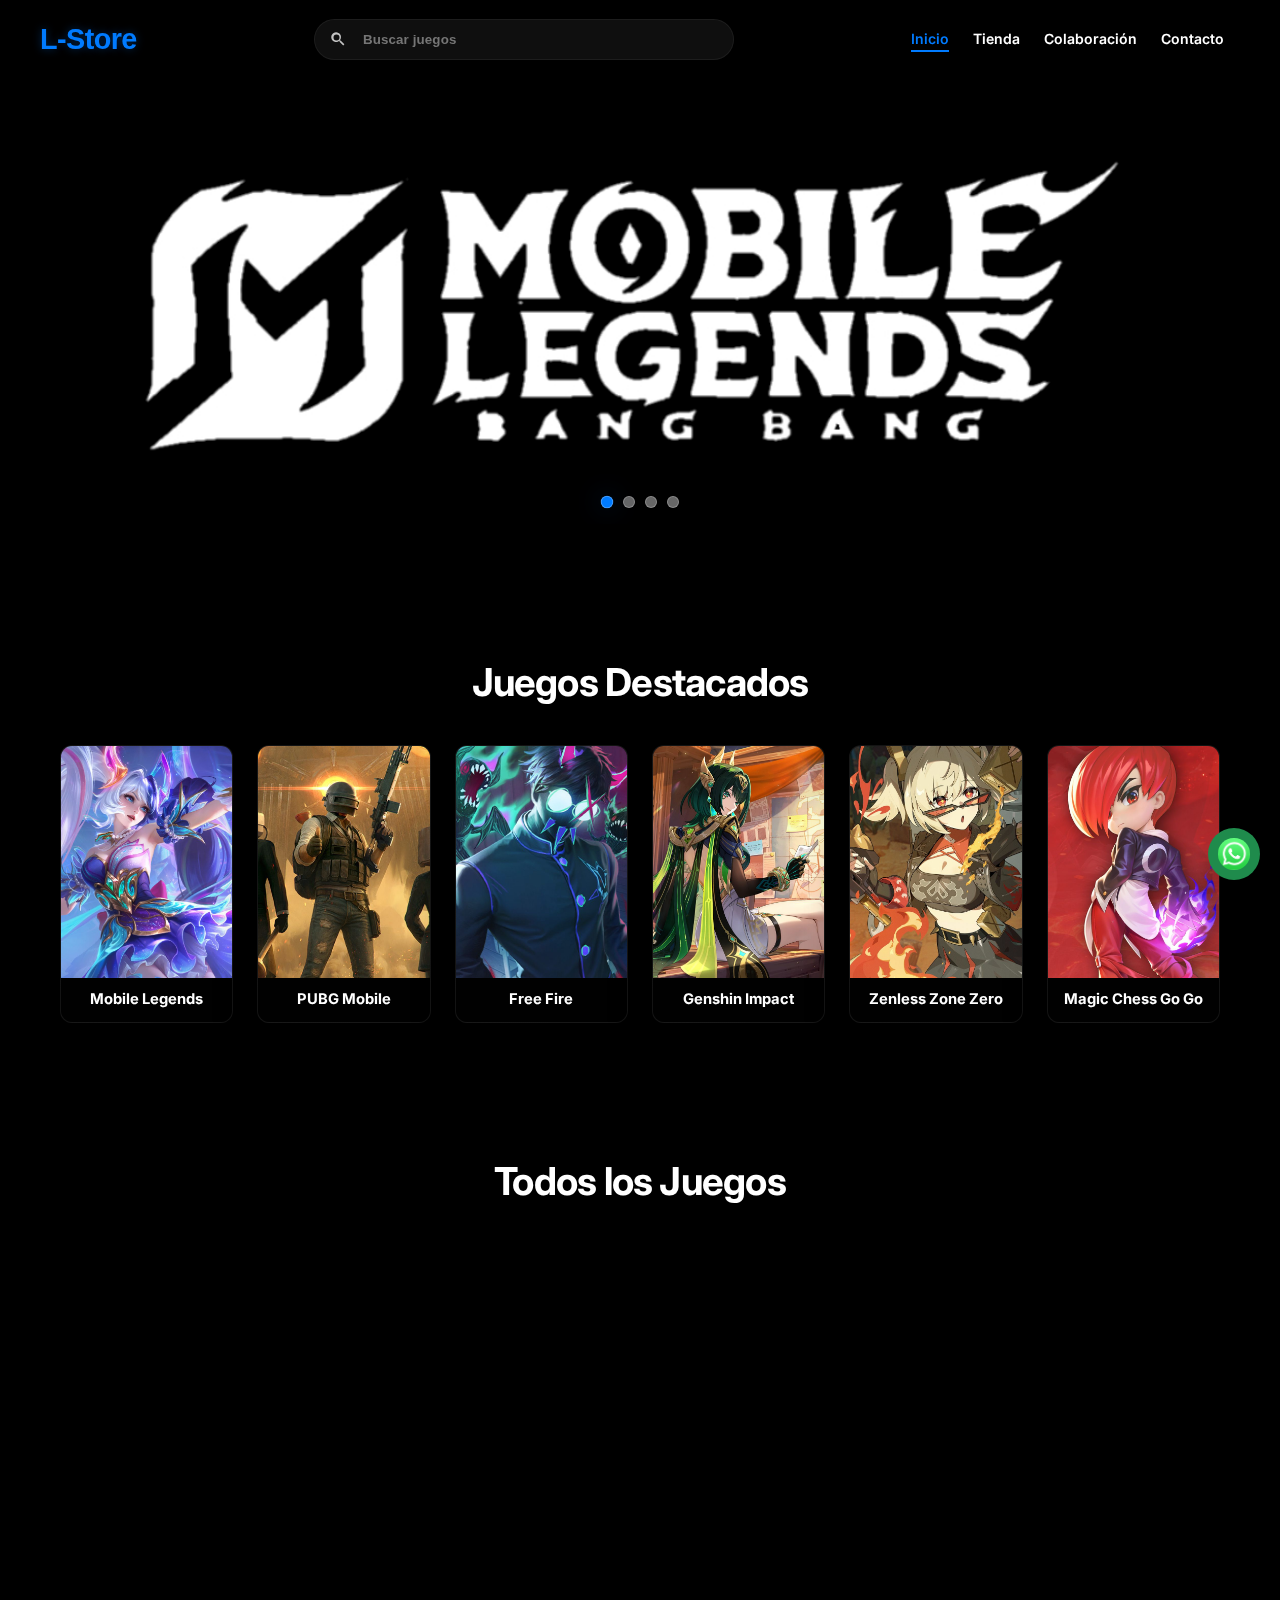
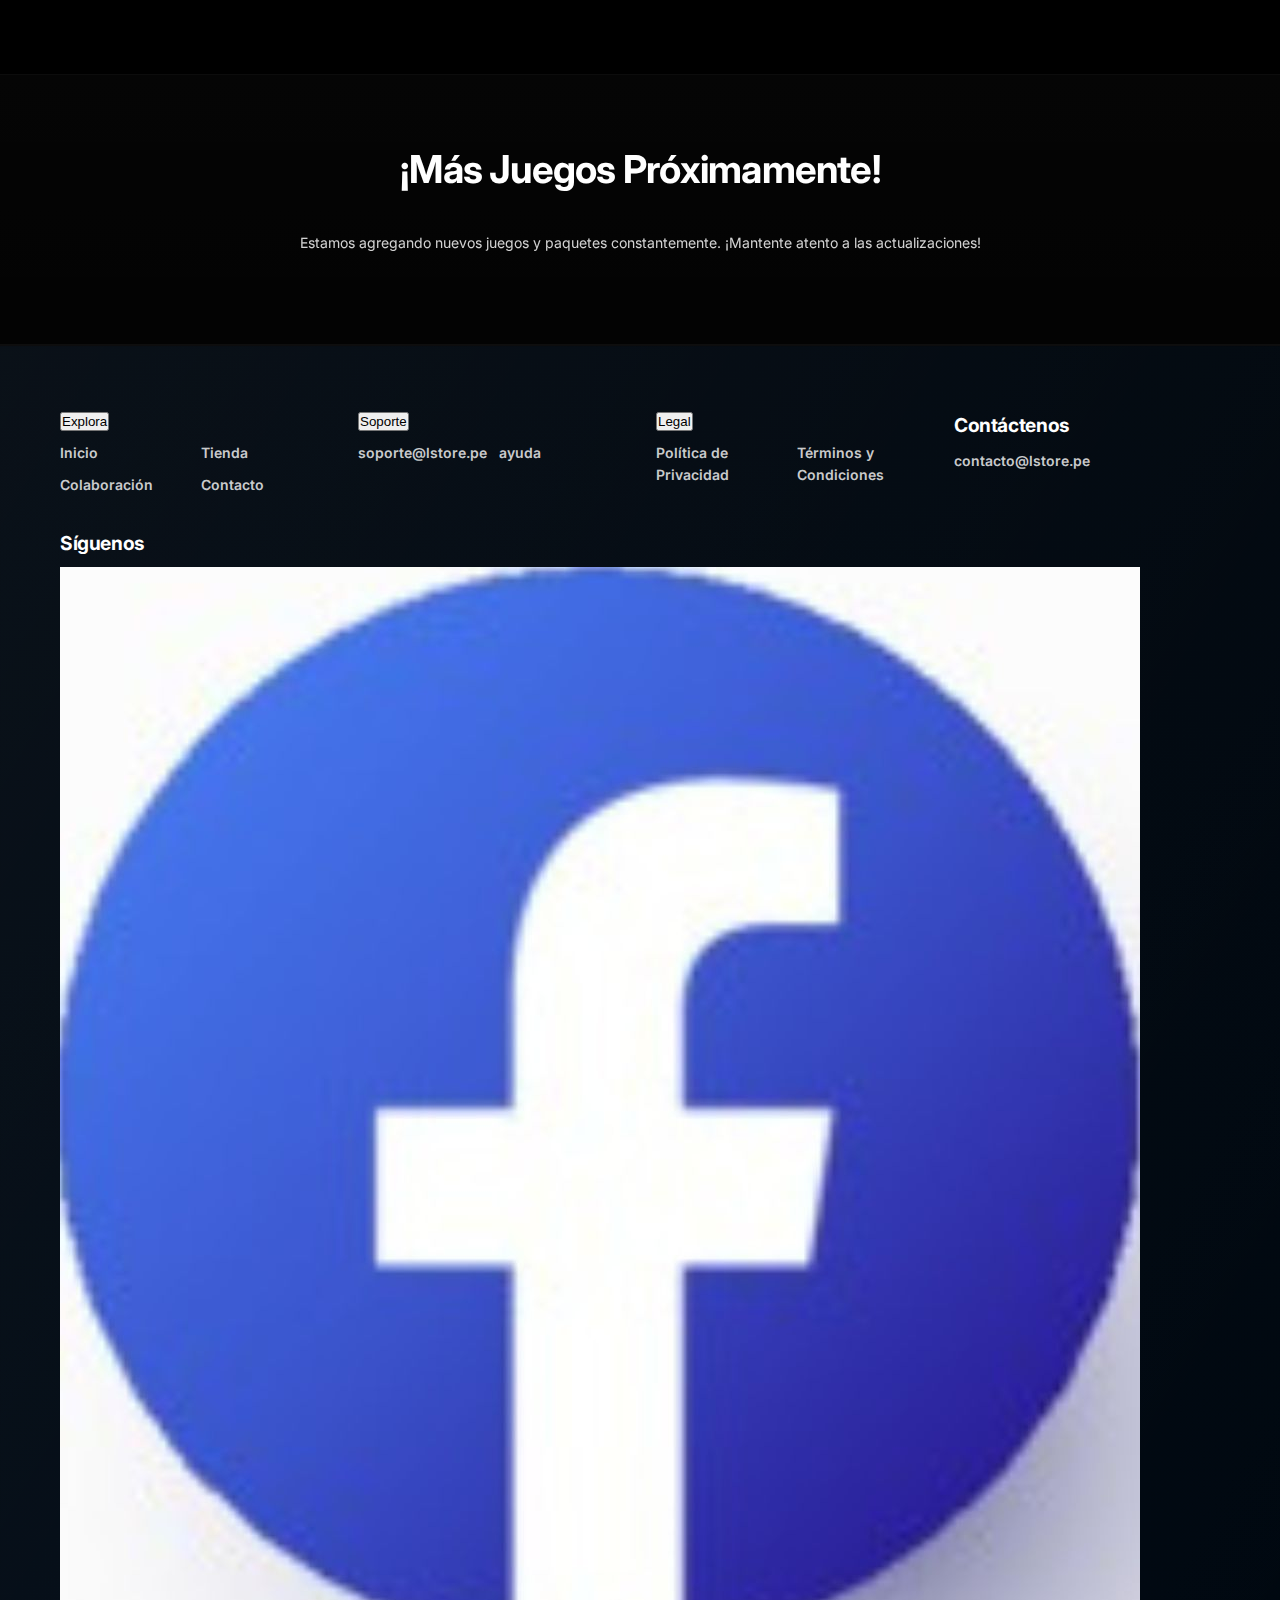
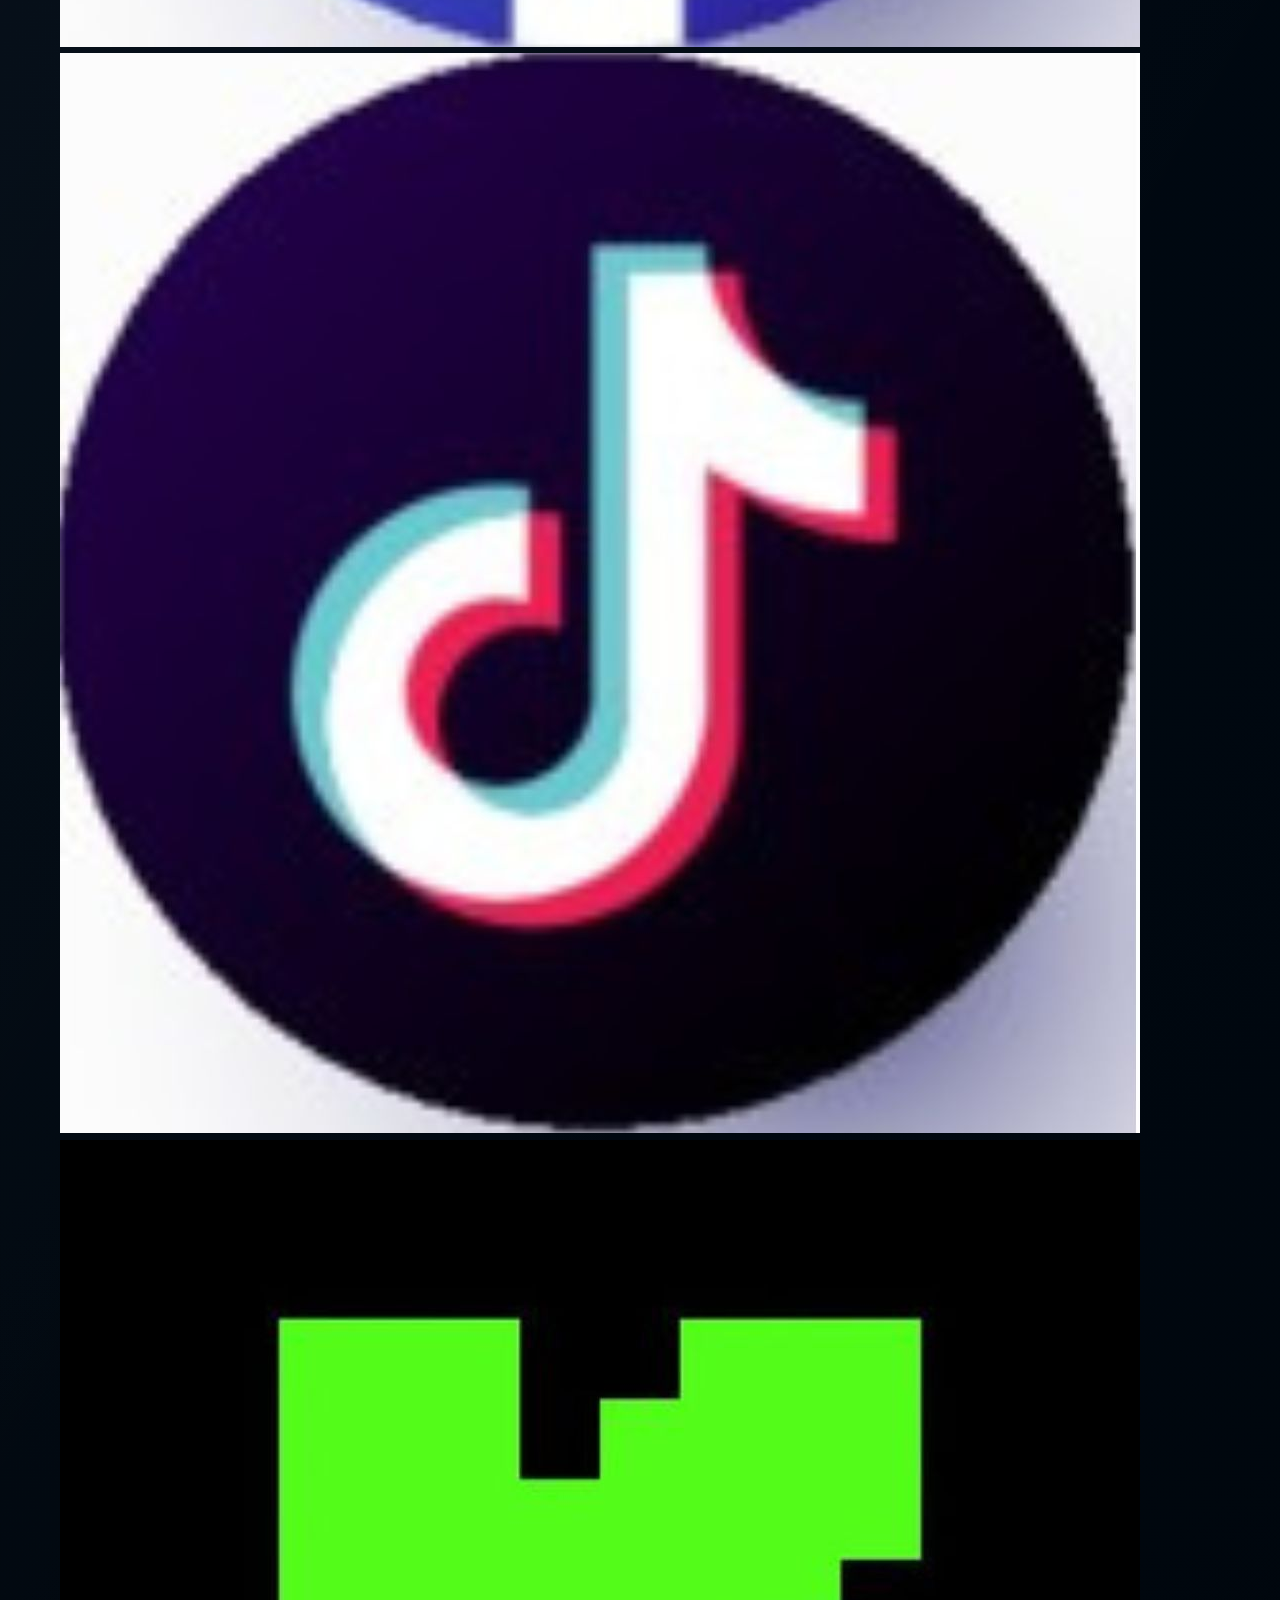
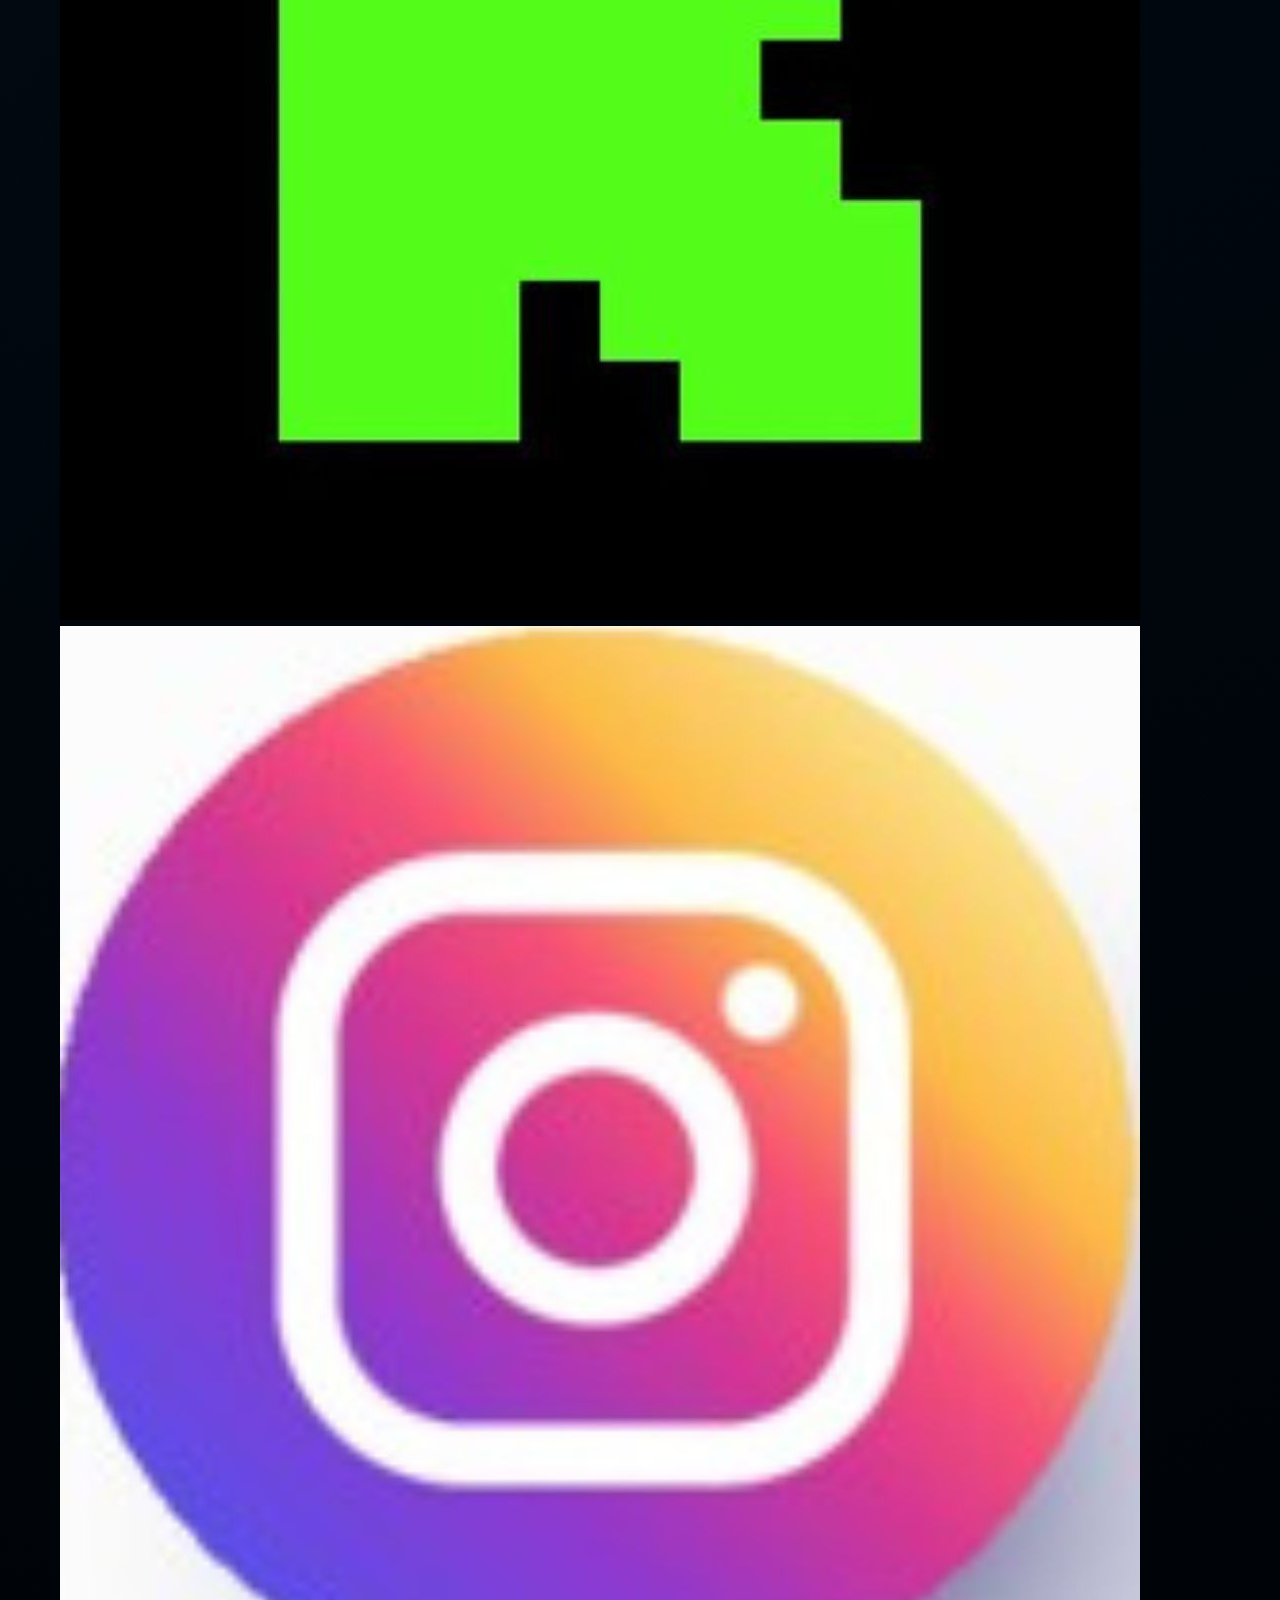
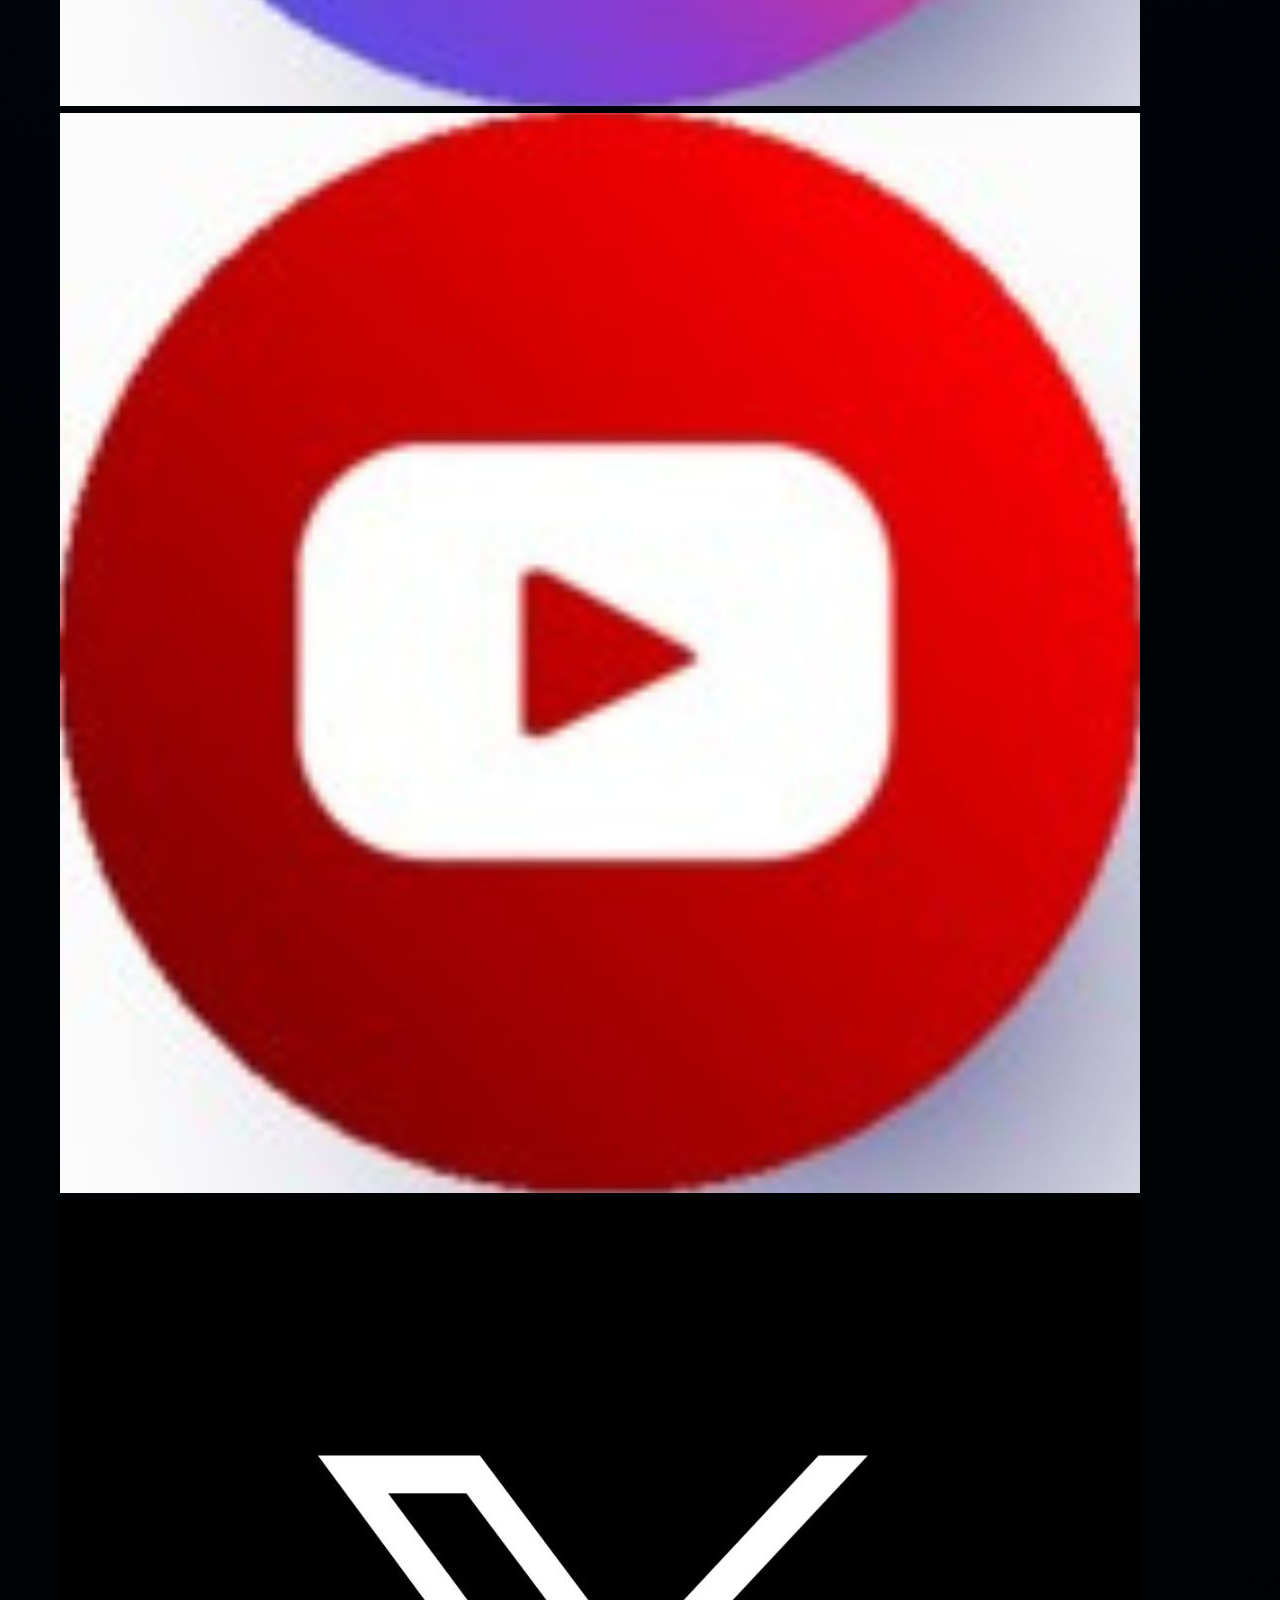
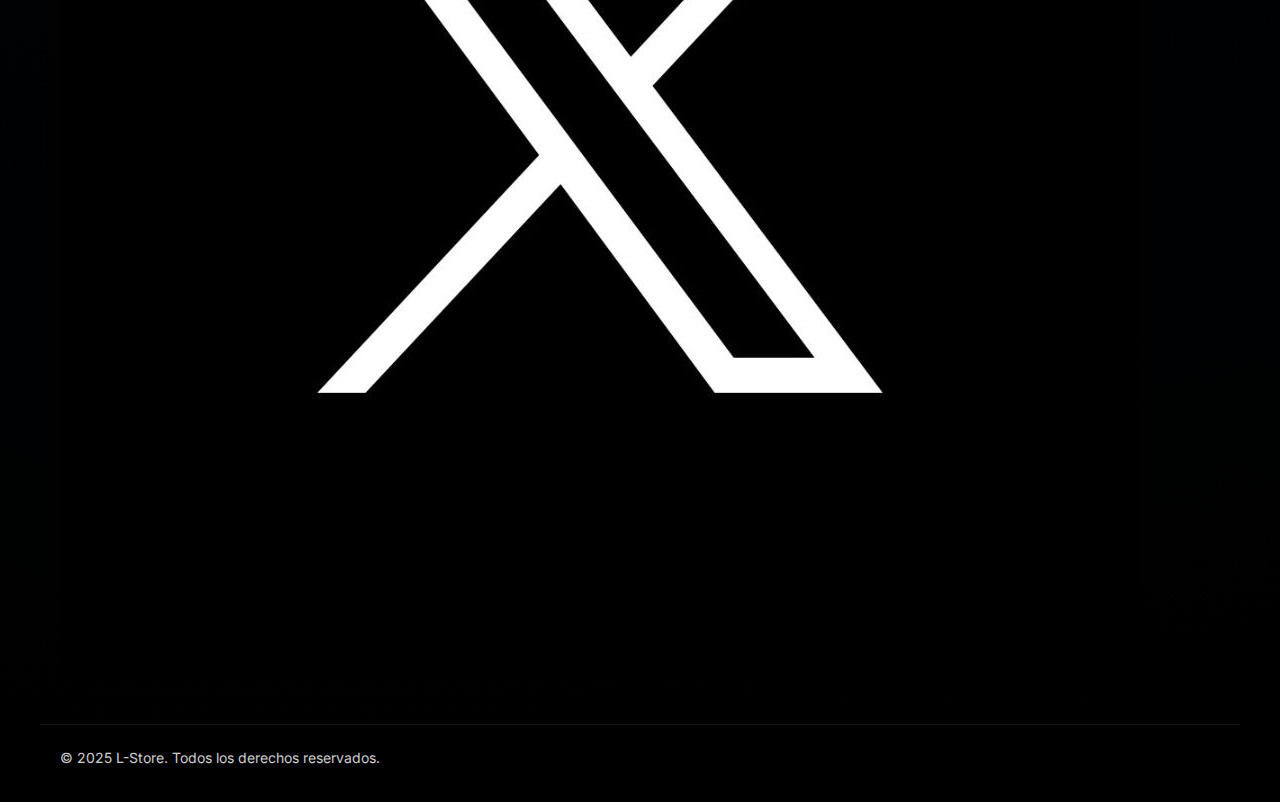
<file: src/index.html>
<!DOCTYPE html>
<html lang="es">
<head>
    <meta charset="UTF-8">
    <meta name="viewport" content="width=device-width, initial-scale=1.0">
    <title>L-Store - Monedas y Paquetes de Juegos Premium</title>
    <meta name="description" content="L-Store: Tu fuente confiable para monedas y paquetes de juegos premium. Recargas r&aacute;pidas y seguras para Mobile Legends, PUBG, Free Fire y m&aacute;s. &iexcl;Mejora tu experiencia de juego hoy!">
    <link rel="stylesheet" href="css/main.css">
    <link href="https://unpkg.com/aos@2.3.1/dist/aos.css" rel="stylesheet">
    <link rel="preconnect" href="https://fonts.googleapis.com">
    <link rel="preconnect" href="https://fonts.gstatic.com" crossorigin>
    <link href="https://fonts.googleapis.com/css2?family=Inter:wght@400;600;700;800&family=MiSans:wght@400;600;700&display=swap" rel="stylesheet">
</head>
<body>
    <div id="header-placeholder"></div>

    <main>
        <section class="hero-carousel" aria-label="Destacados principales">
            <div class="container">
                <div class="carousel-slides">
                    <!-- Slides loaded din&aacute;micamente -->
                </div>
                <div class="carousel-pagination"></div>
            </div>
        </section>

        <section class="featured-games">
            <div class="container">
                <h2 data-aos="fade-up">Juegos Destacados</h2>
                <div class="games-grid" id="featured-games"></div>
            </div>
        </section>

        <section class="games-gallery">
            <div class="container">
                <h2 data-aos="fade-up">Todos los Juegos</h2>
                <div class="gallery-grid" id="all-games"></div>
            </div>
        </section>

        <section class="coming-soon">
            <div class="container">
                <h2 data-aos="fade-up">&iexcl;M&aacute;s Juegos Pr&oacute;ximamente!</h2>
                <p data-aos="fade-up" data-aos-delay="100">Estamos agregando nuevos juegos y paquetes constantemente. &iexcl;Mantente atento a las actualizaciones!</p>
            </div>
        </section>
    </main>

    <div id="footer-placeholder"></div>

    <script src="https://unpkg.com/aos@2.3.1/dist/aos.js"></script>
    <script type="module" src="js/bundle.js"></script>
</body>
</html>
</file>
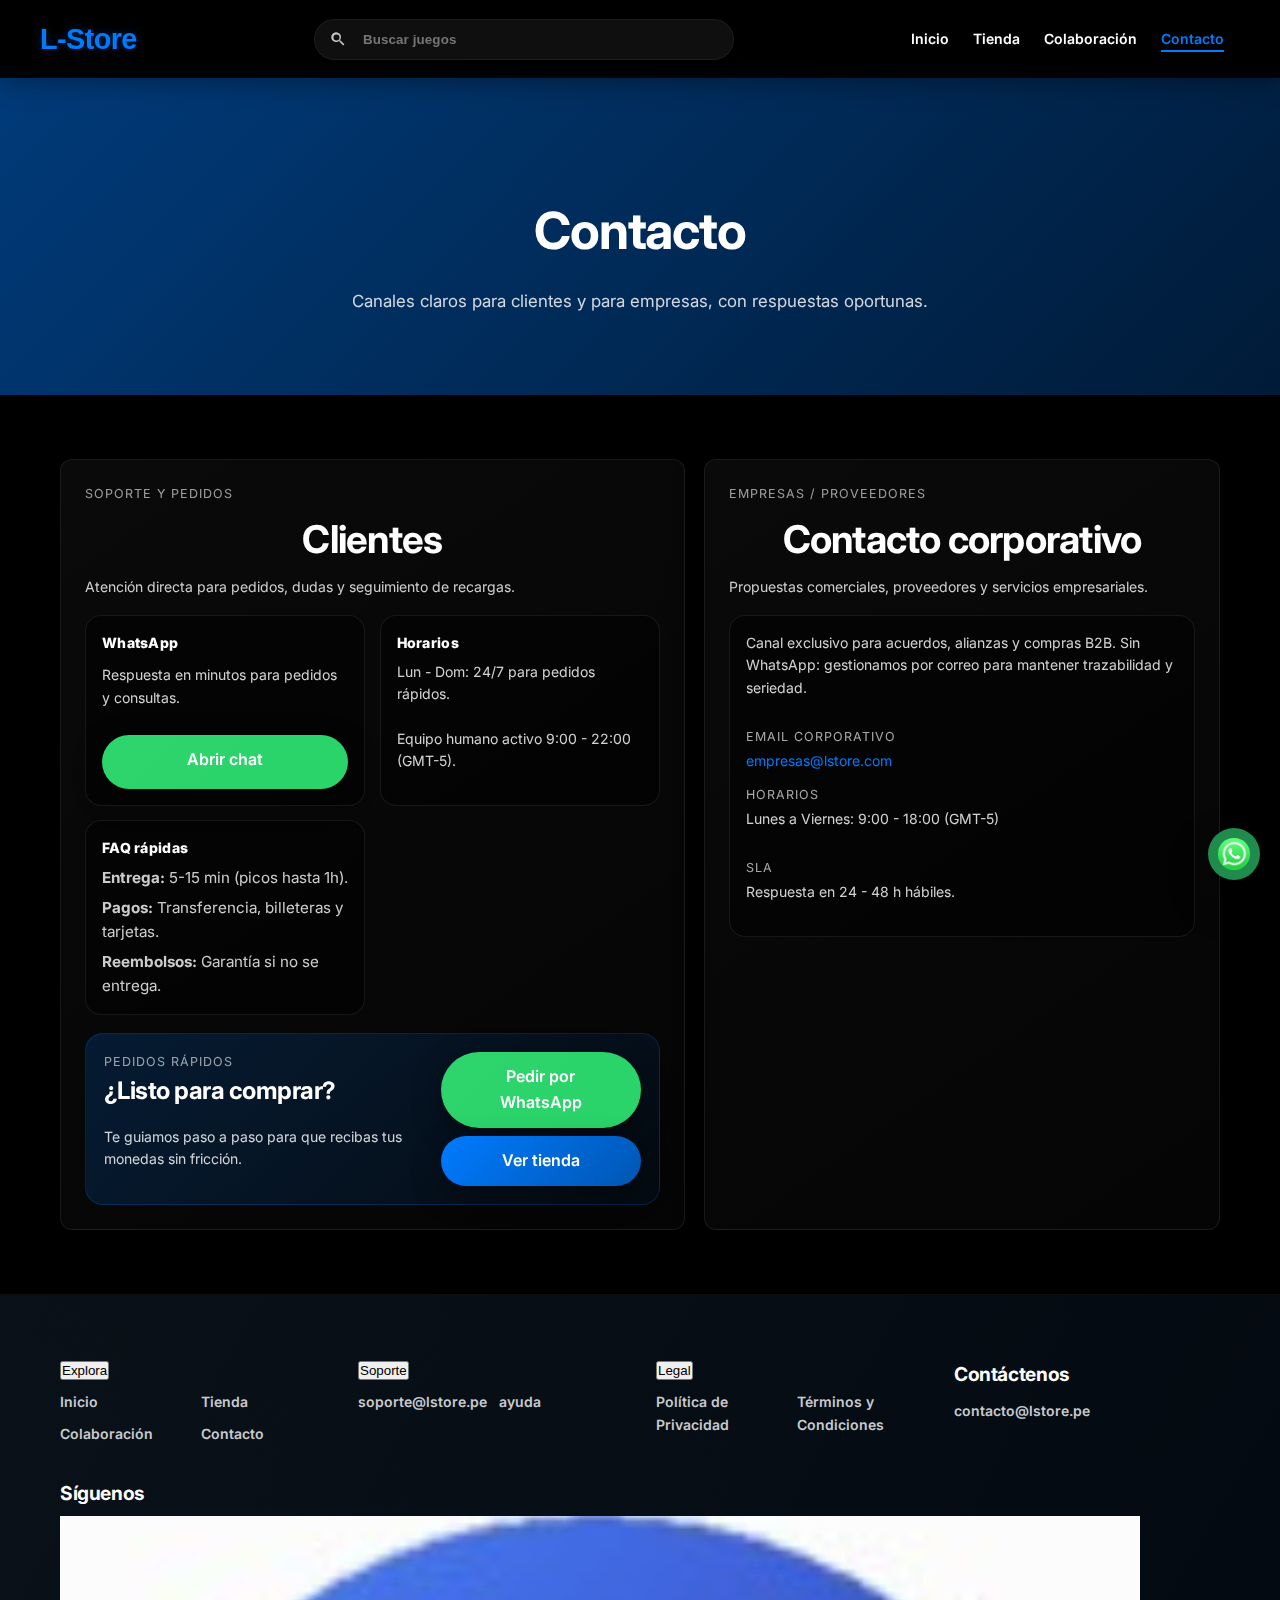
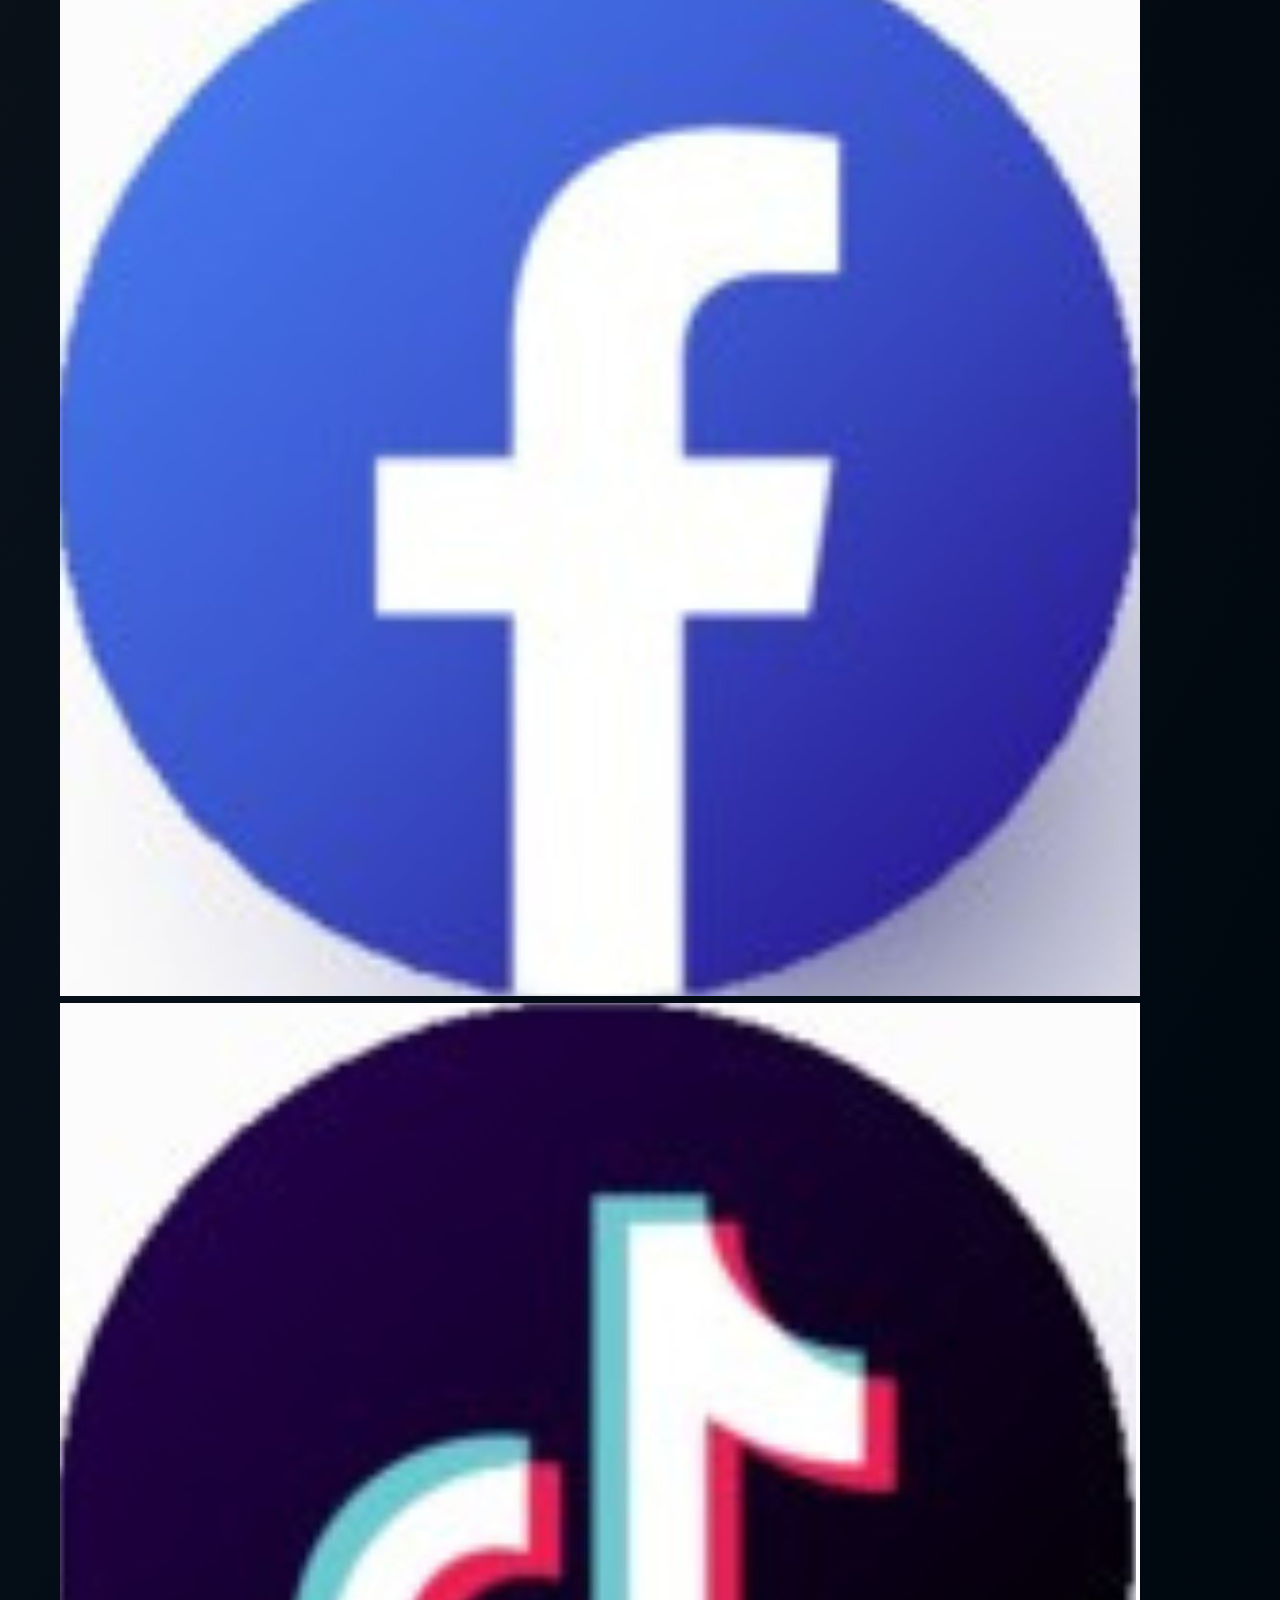
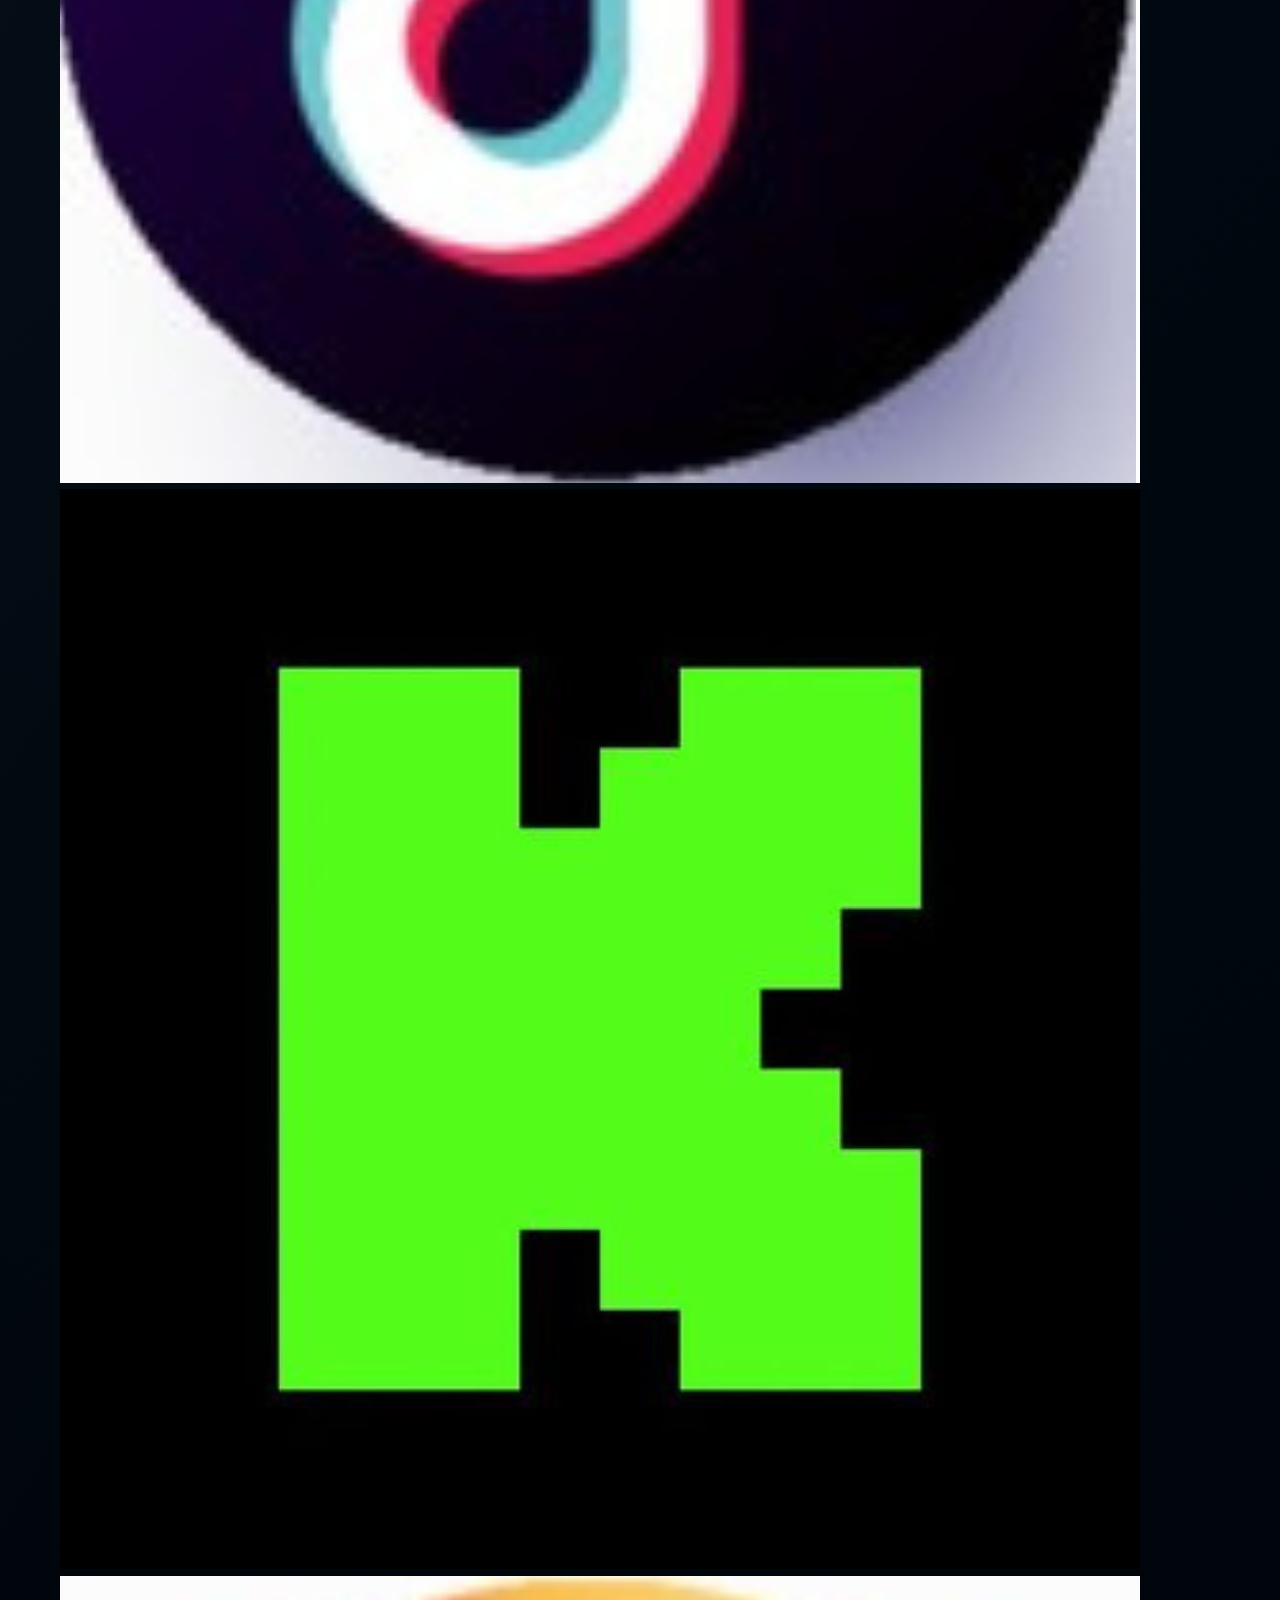
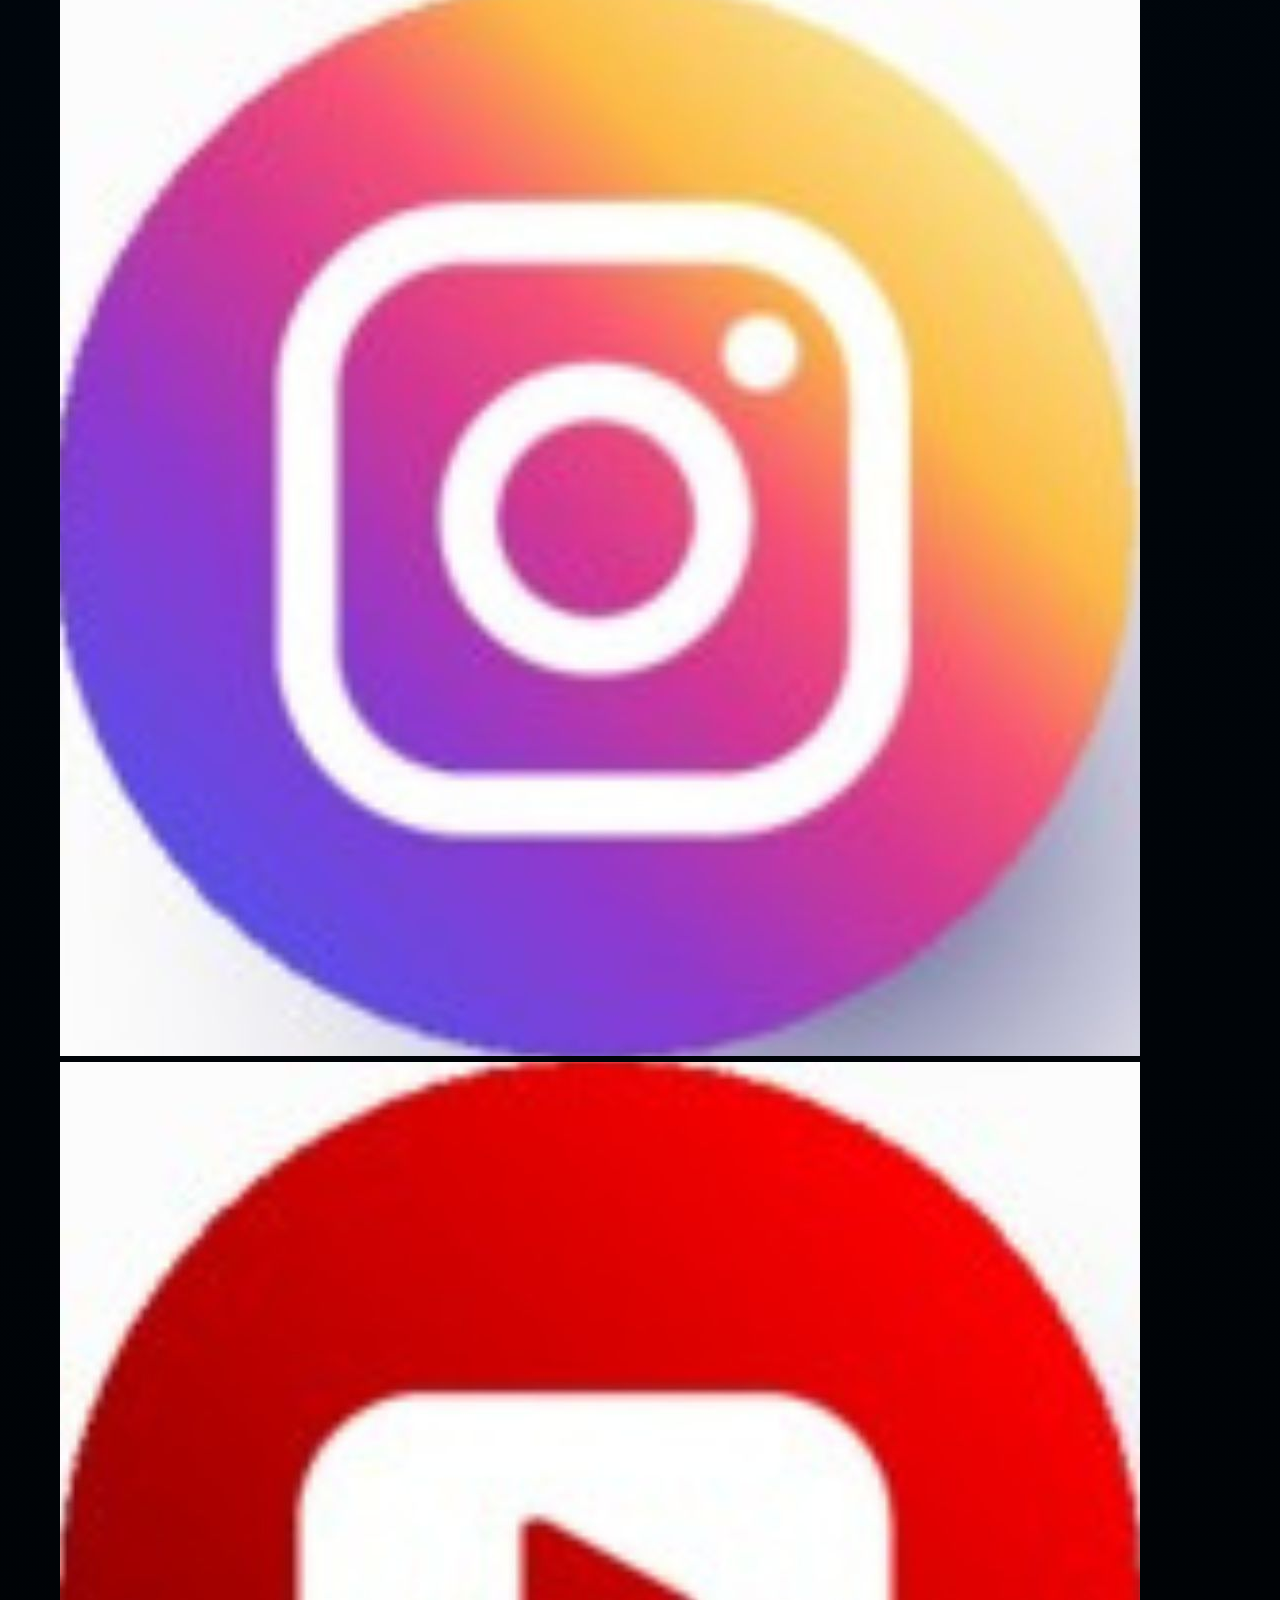
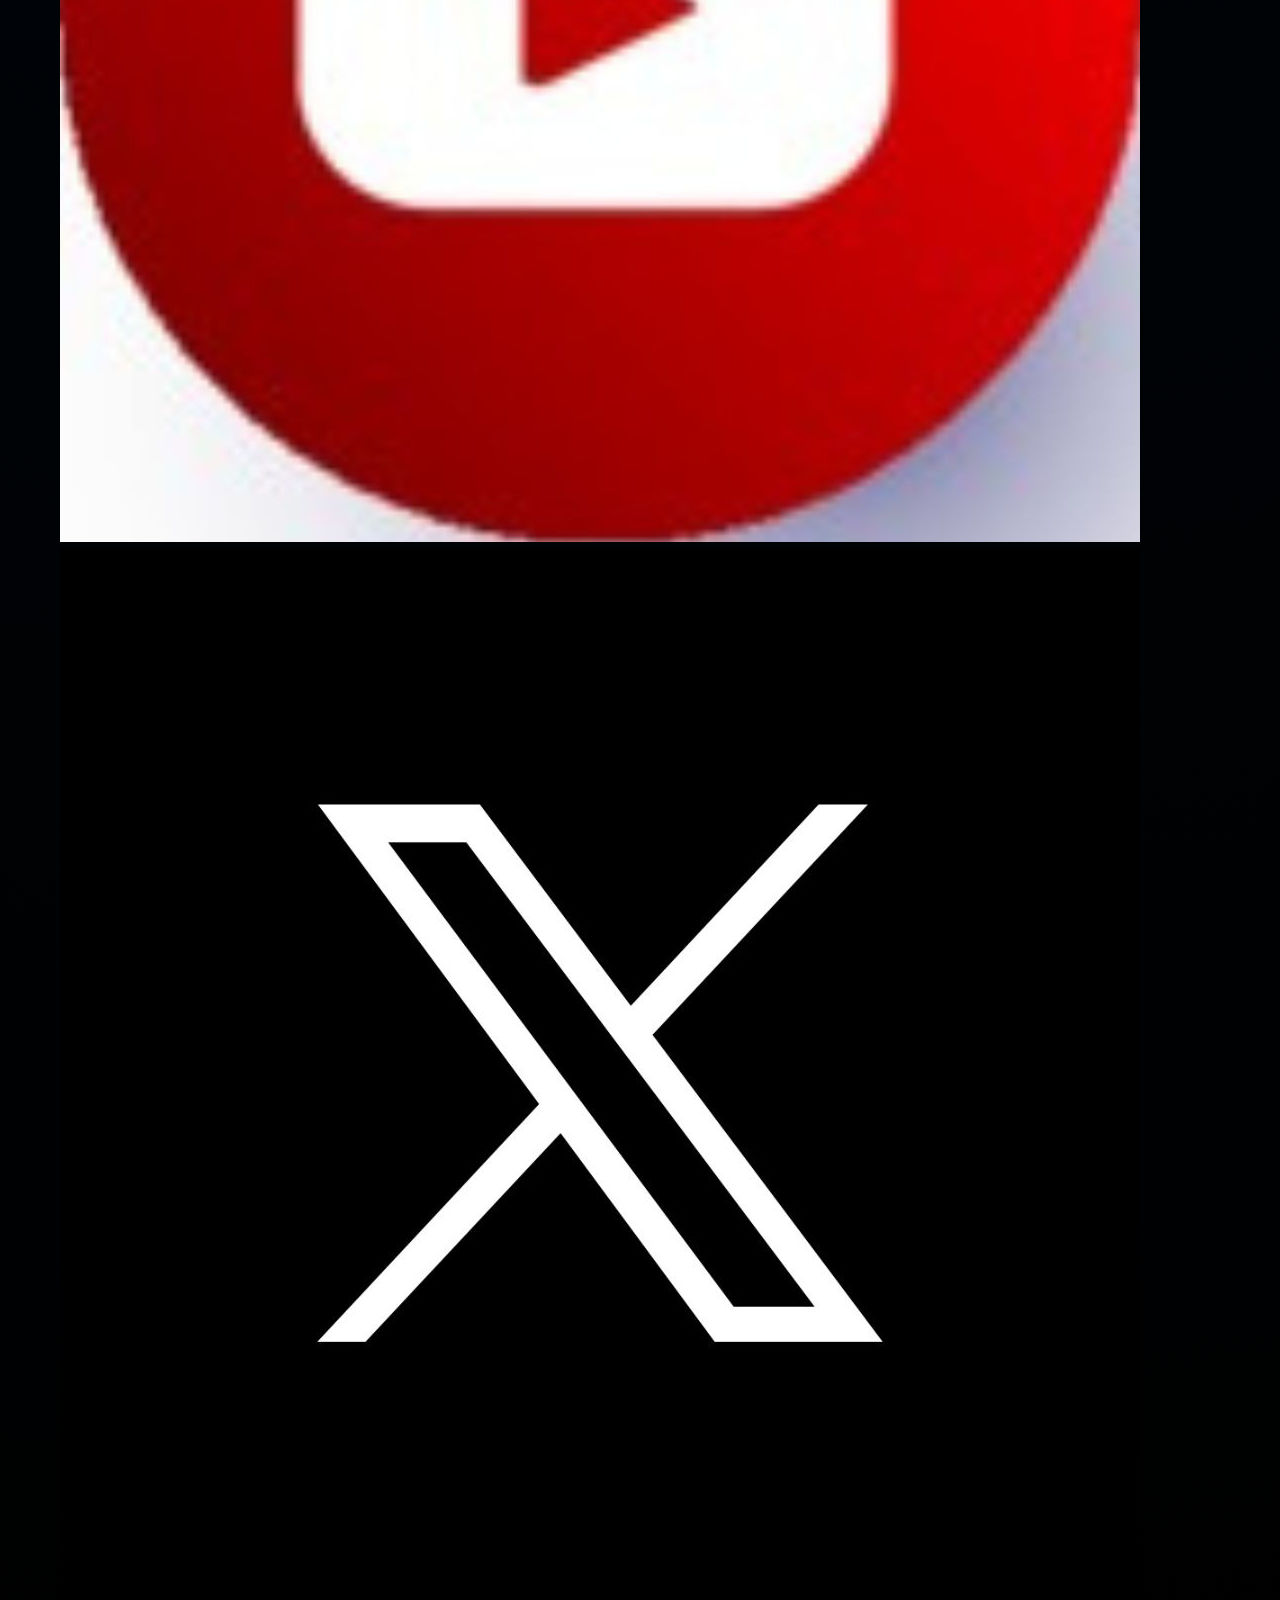
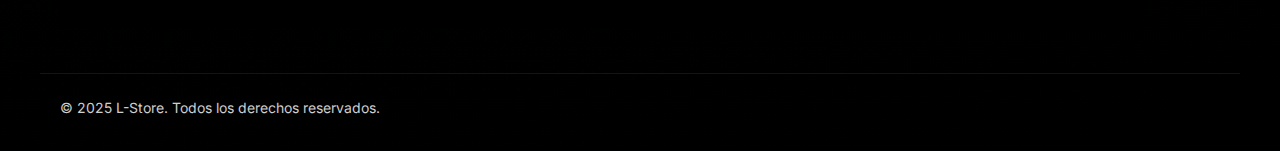
<file: src/contact.html>
<!DOCTYPE html>
<html lang="es">
<head>
    <meta charset="UTF-8">
    <meta name="viewport" content="width=device-width, initial-scale=1.0">
    <title>L-Store - Contacto</title>
    <meta name="description" content="Cont&aacute;ctanos en L-Store para soporte, preguntas frecuentes o pedidos. Estamos aqu&iacute; para ayudarte con tus recargas de juegos.">
    <link rel="stylesheet" href="css/main.css">
    <link rel="stylesheet" href="https://unpkg.com/aos@2.3.4/dist/aos.css">
    <link rel="preconnect" href="https://fonts.googleapis.com">
    <link rel="preconnect" href="https://fonts.gstatic.com" crossorigin>
    <link href="https://fonts.googleapis.com/css2?family=Inter:wght@400;600;700;800&family=MiSans:wght@400;600;700&display=swap" rel="stylesheet">
</head>
<body>
    <div id="header-placeholder"></div>

    <main>
        <section class="contact-header">
            <div class="container">
                <h1 data-aos="fade-up">Contacto</h1>
                <p data-aos="fade-up" data-aos-delay="100">Canales claros para clientes y para empresas, con respuestas oportunas.</p>
            </div>
        </section>

        <section class="contact-split">
            <div class="container contact-split-grid">
                <div class="contact-support" data-aos="fade-up">
                    <div class="contact-section-header">
                        <p class="eyebrow">Soporte y pedidos</p>
                        <h2>Clientes</h2>
                        <p class="section-lead">Atención directa para pedidos, dudas y seguimiento de recargas.</p>
                    </div>
                    <div class="support-grid">
                        <div class="support-card">
                            <div class="support-label">WhatsApp</div>
                            <p>Respuesta en minutos para pedidos y consultas.</p>
                            <a href="https://wa.me/1234567890" class="btn btn-whatsapp" target="_blank" rel="noopener noreferrer">Abrir chat</a>
                        </div>
                        <div class="support-card">
                            <div class="support-label">Horarios</div>
                            <p>Lun - Dom: 24/7 para pedidos rápidos.</p>
                            <p class="muted">Equipo humano activo 9:00 - 22:00 (GMT-5).</p>
                        </div>
                        <div class="support-card">
                            <div class="support-label">FAQ rápidas</div>
                            <ul class="mini-faq">
                                <li><strong>Entrega:</strong> 5-15 min (picos hasta 1h).</li>
                                <li><strong>Pagos:</strong> Transferencia, billeteras y tarjetas.</li>
                                <li><strong>Reembolsos:</strong> Garantía si no se entrega.</li>
                            </ul>
                        </div>
                    </div>
                    <div class="support-cta">
                        <div>
                            <p class="eyebrow">Pedidos rápidos</p>
                            <h3>¿Listo para comprar?</h3>
                            <p>Te guiamos paso a paso para que recibas tus monedas sin fricción.</p>
                        </div>
                        <div class="support-cta-actions">
                            <a href="https://wa.me/1234567890" class="btn btn-whatsapp" target="_blank" rel="noopener noreferrer">Pedir por WhatsApp</a>
                            <a href="shop.html" class="btn btn-primary">Ver tienda</a>
                        </div>
                    </div>
                </div>

                <div class="contact-business" data-aos="fade-up" data-aos-delay="100">
                    <div class="contact-section-header">
                        <p class="eyebrow">Empresas / Proveedores</p>
                        <h2>Contacto corporativo</h2>
                        <p class="section-lead">Propuestas comerciales, proveedores y servicios empresariales.</p>
                    </div>
                    <div class="business-card">
                        <p class="muted">Canal exclusivo para acuerdos, alianzas y compras B2B. Sin WhatsApp: gestionamos por correo para mantener trazabilidad y seriedad.</p>
                        <div class="business-list">
                            <div>
                                <span class="label">Email corporativo</span>
                                <a href="mailto:empresas@lstore.com">empresas@lstore.com</a>
                            </div>
                            <div>
                                <span class="label">Horarios</span>
                                <p>Lunes a Viernes: 9:00 - 18:00 (GMT-5)</p>
                            </div>
                            <div>
                                <span class="label">SLA</span>
                                <p>Respuesta en 24 - 48 h hábiles.</p>
                            </div>
                        </div>
                    </div>
                </div>
            </div>
        </section>
    </main>

    <div id="footer-placeholder"></div>

    <script src="https://unpkg.com/aos@2.3.4/dist/aos.js"></script>
    <script type="module" src="js/bundle.js"></script>
</body>
</html>
</file>
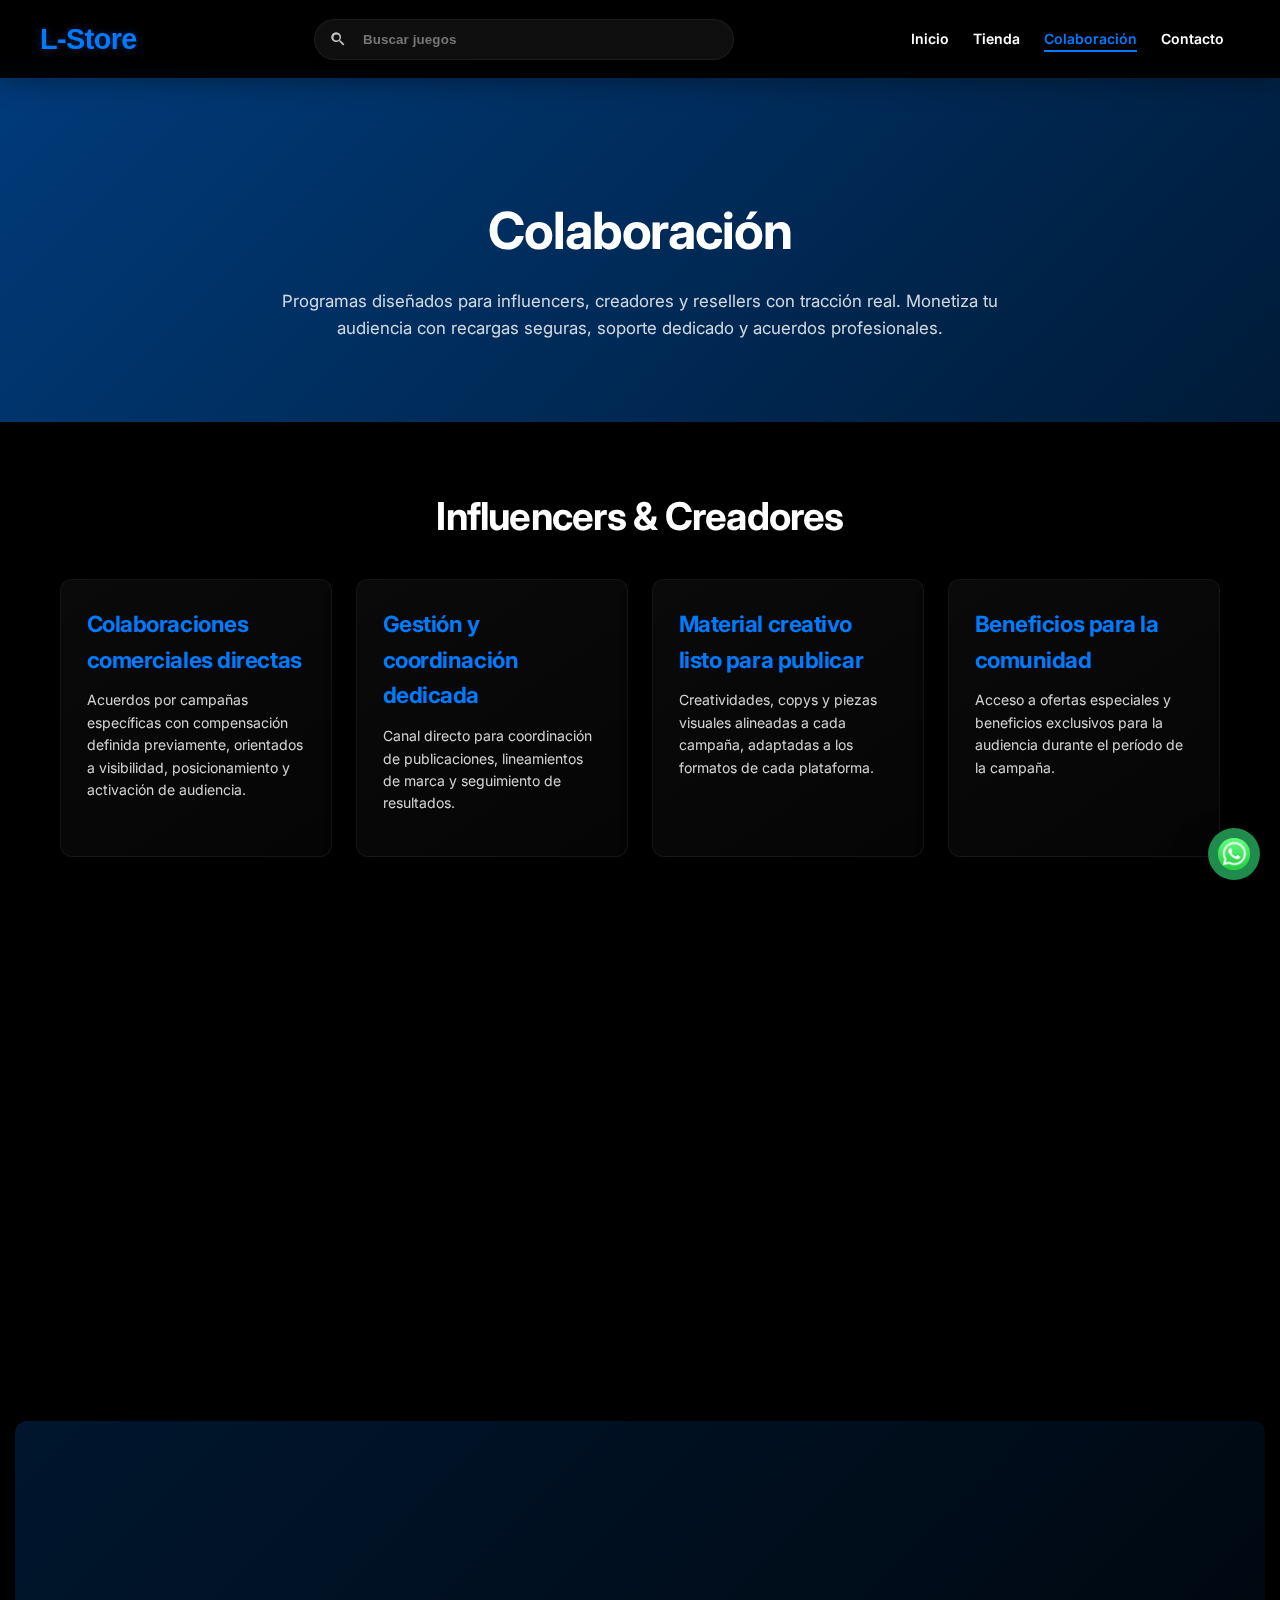
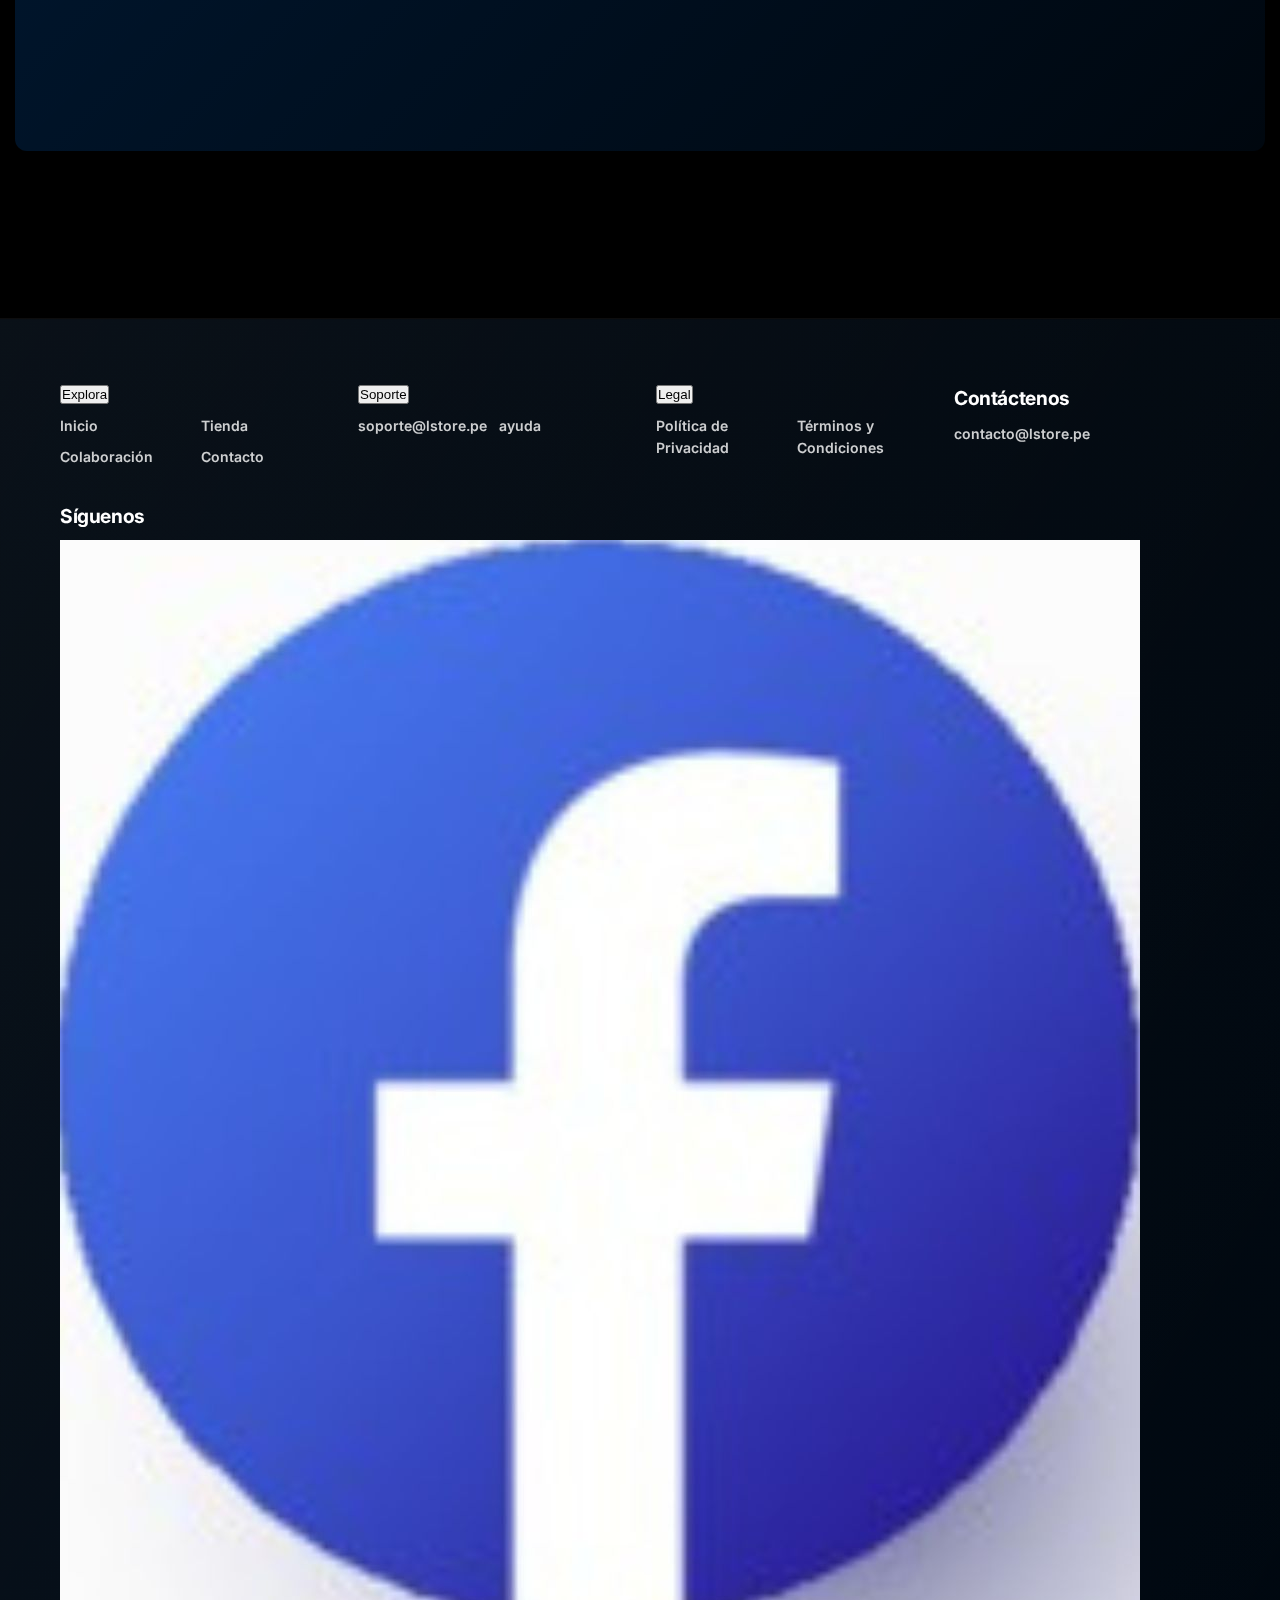
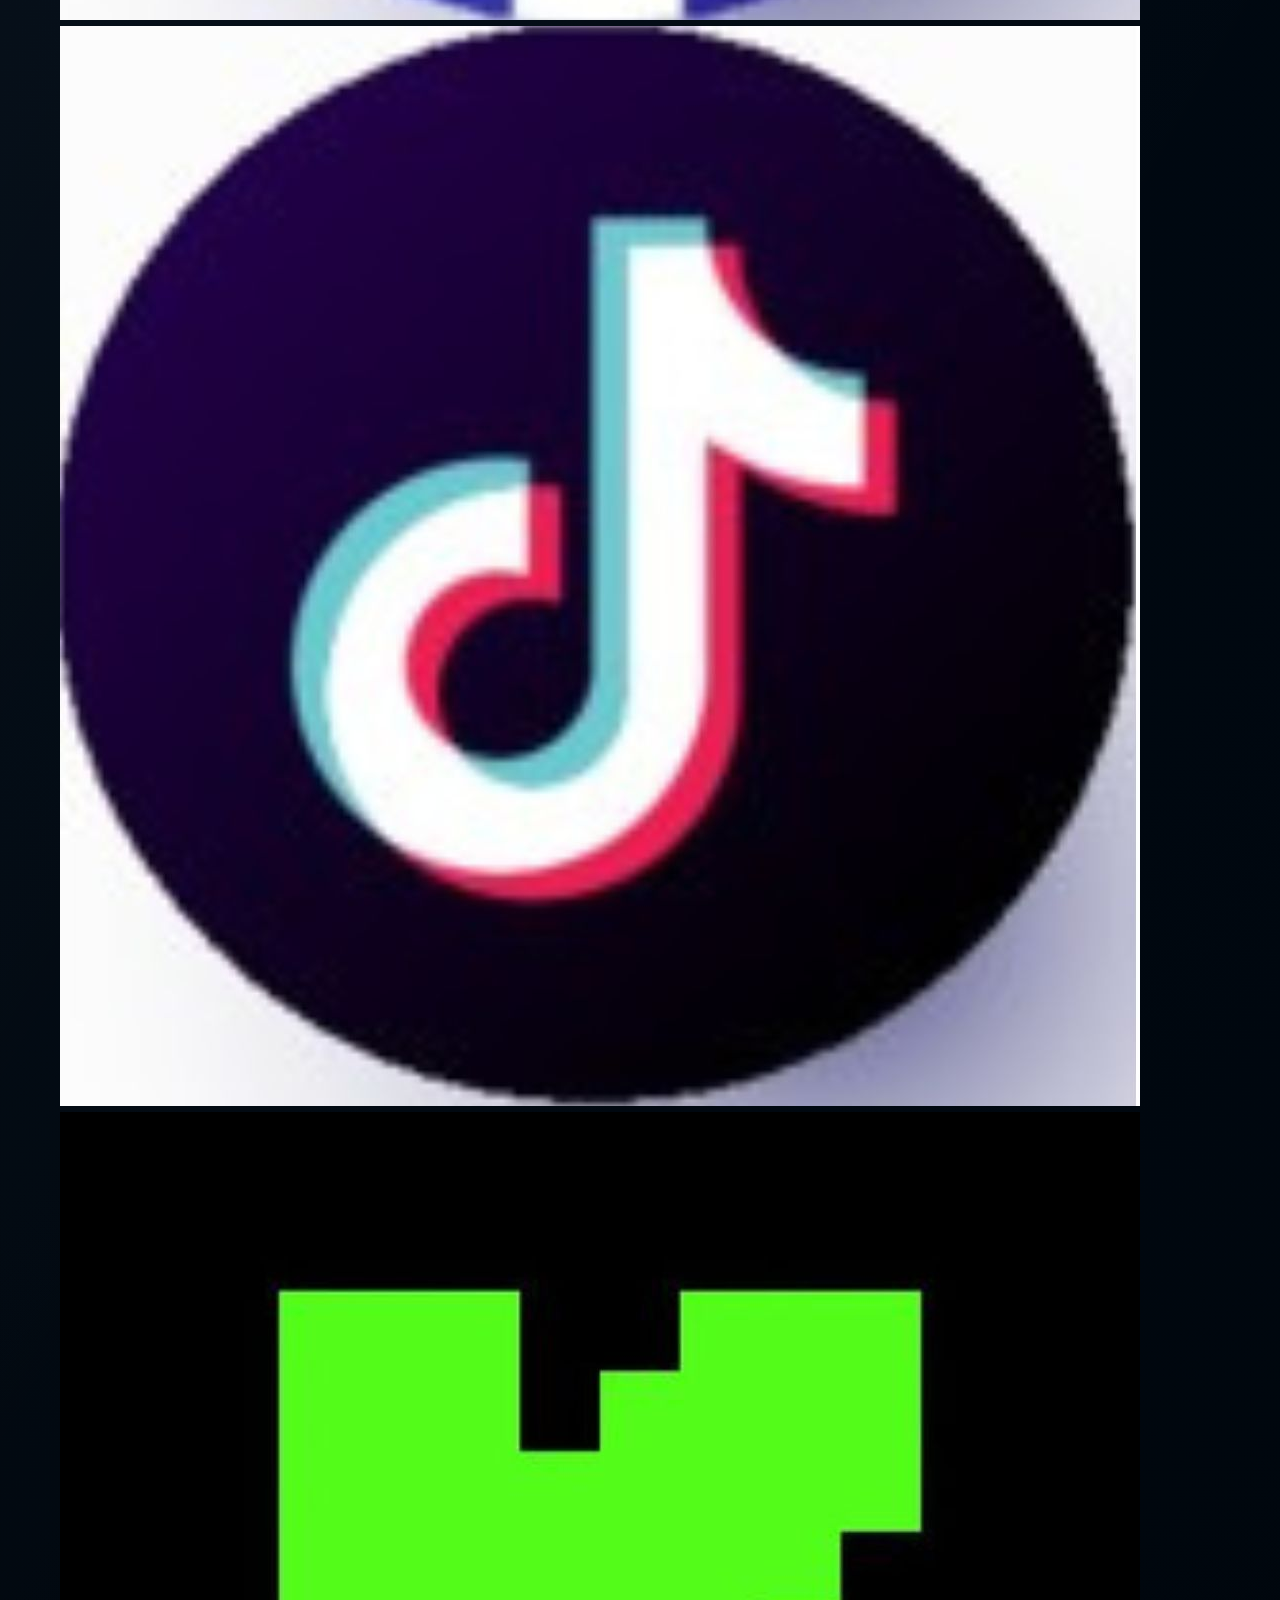
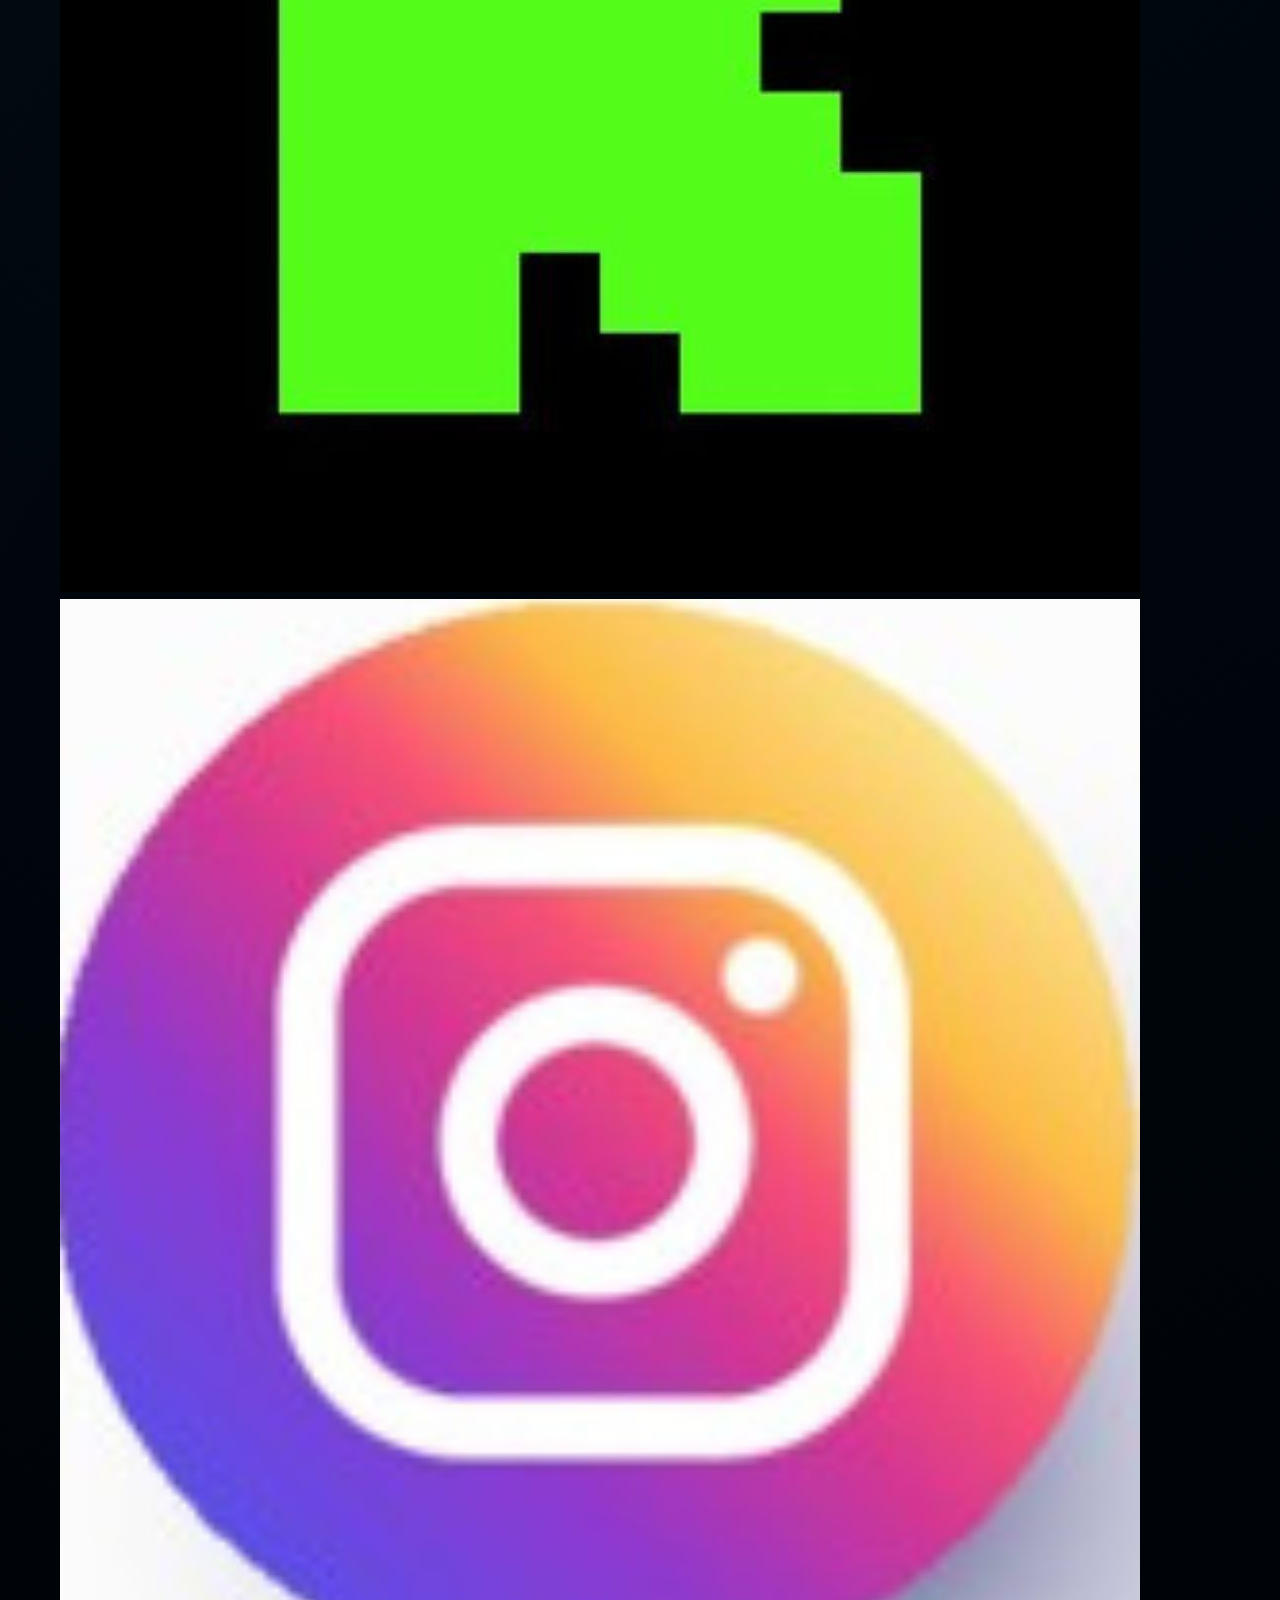
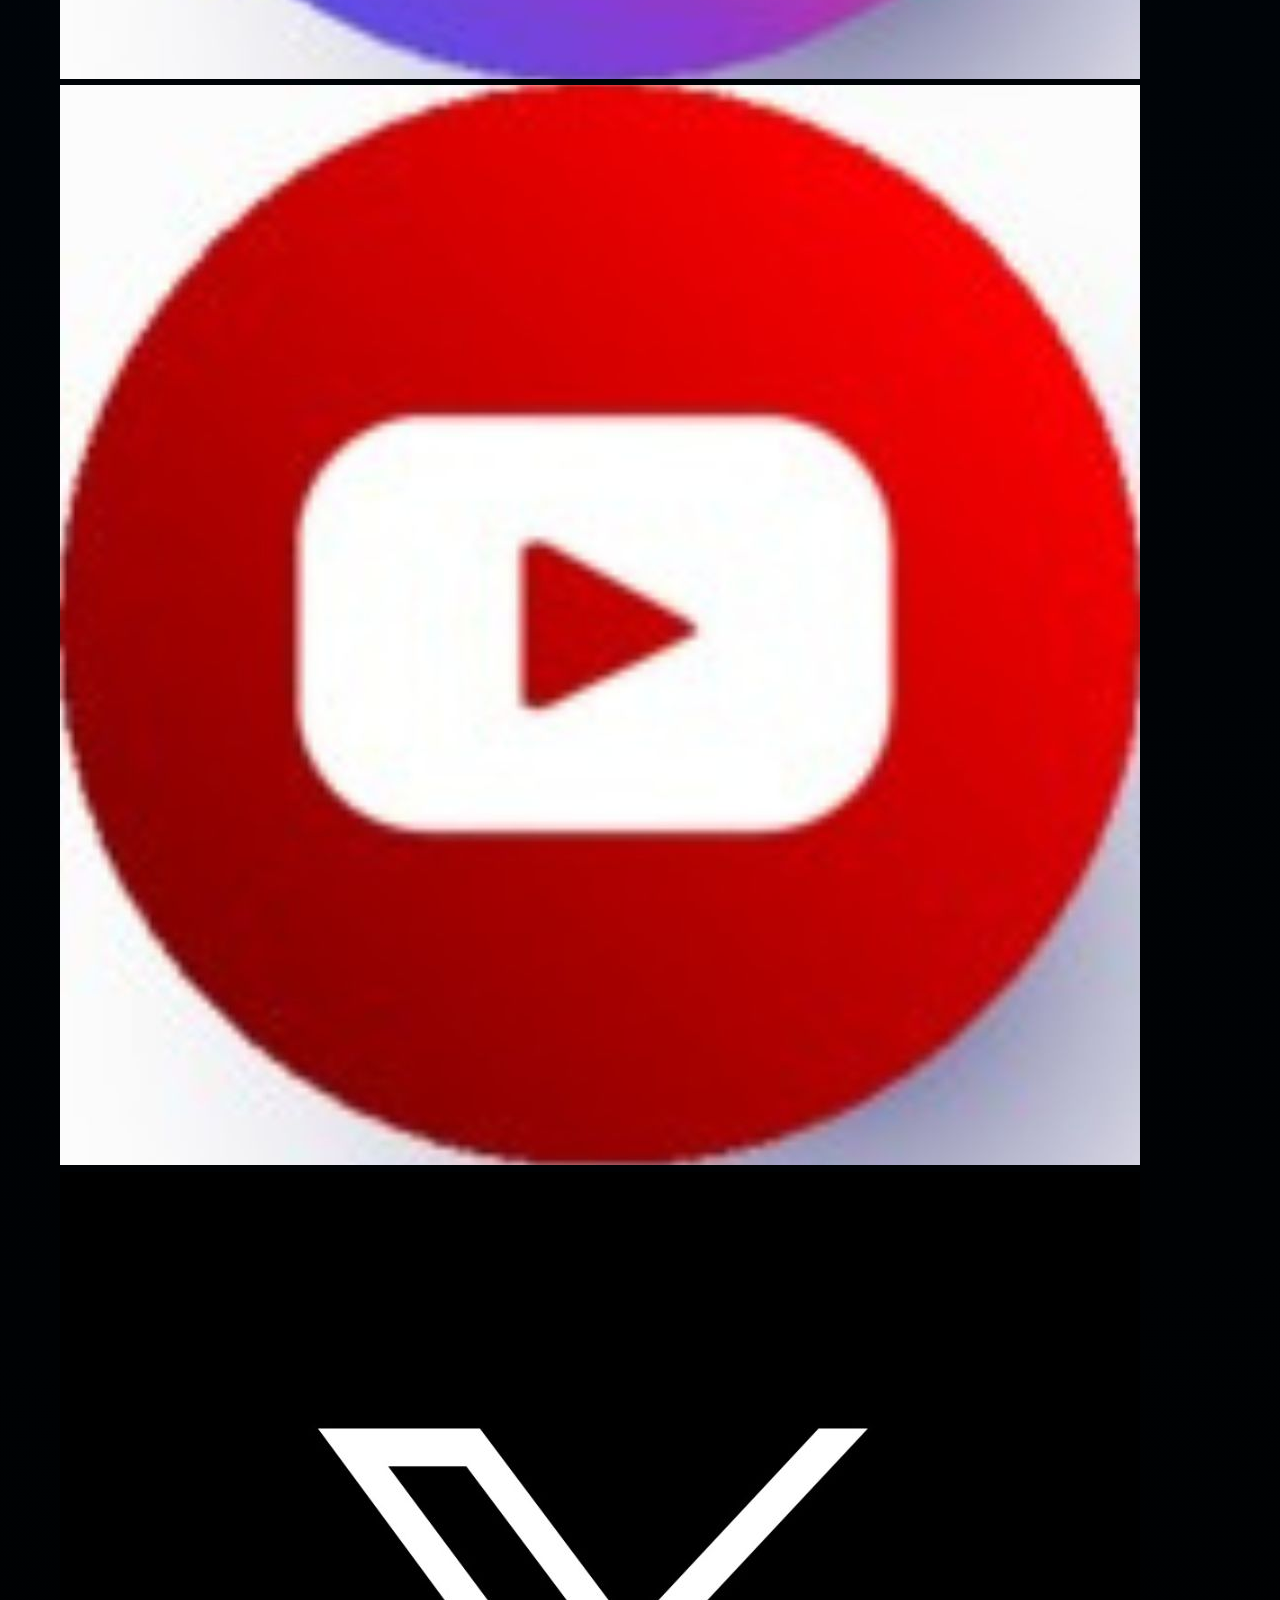
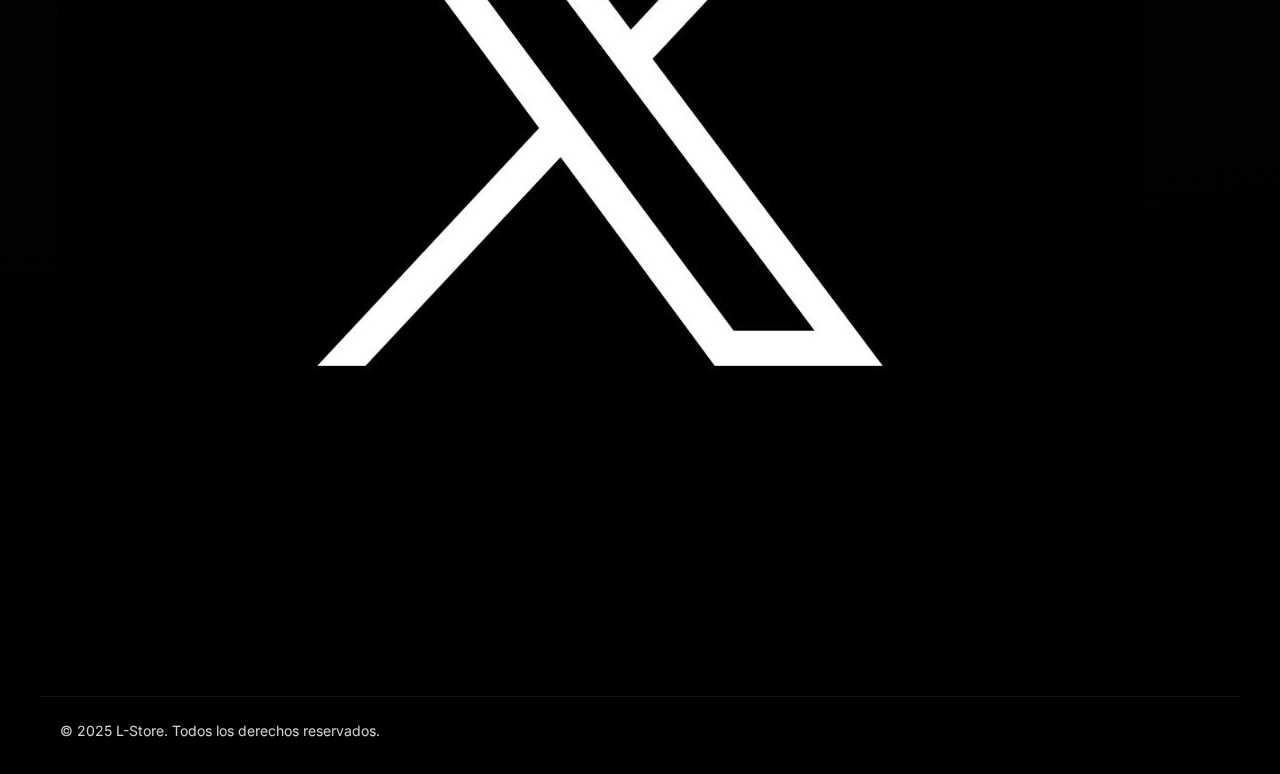
<file: src/games.html>
<!DOCTYPE html>
<html lang="es">
<head>
    <meta charset="UTF-8">
    <meta name="viewport" content="width=device-width, initial-scale=1.0">
    <title>L-Store - Colaboraci&oacute;n</title>
    <meta name="description" content="Colabora con L-Store como influencer, creador o reseller. Monetiza tu audiencia con recargas seguras, soporte dedicado y acuerdos profesionales.">
    <link rel="stylesheet" href="css/main.css">
    <link rel="stylesheet" href="https://unpkg.com/aos@2.3.4/dist/aos.css">
    <link rel="preconnect" href="https://fonts.googleapis.com">
    <link rel="preconnect" href="https://fonts.gstatic.com" crossorigin>
    <link href="https://fonts.googleapis.com/css2?family=Inter:wght@400;600;700;800&family=MiSans:wght@400;600;700&display=swap" rel="stylesheet">
</head>
<body>
    <div id="header-placeholder"></div>

    <main>
        <section class="games-header">
            <div class="container">
                <h1 data-aos="fade-up">Colaboraci&oacute;n</h1>
                <p data-aos="fade-up" data-aos-delay="100">Programas dise&ntilde;ados para influencers, creadores y resellers con tracci&oacute;n real. Monetiza tu audiencia con recargas seguras, soporte dedicado y acuerdos profesionales.</p>
            </div>
        </section>

        <section class="services">
            <div class="container">
                <h2 data-aos="fade-up">Influencers &amp; Creadores</h2>
                <div class="services-grid">
                    <div class="service-card" data-aos="fade-up">
                        <h3>Colaboraciones comerciales directas</h3>
                        <p>Acuerdos por campa&ntilde;as espec&iacute;ficas con compensaci&oacute;n definida previamente, orientados a visibilidad, posicionamiento y activaci&oacute;n de audiencia.</p>
                    </div>
                    <div class="service-card" data-aos="fade-up" data-aos-delay="100">
                        <h3>Gesti&oacute;n y coordinaci&oacute;n dedicada</h3>
                        <p>Canal directo para coordinaci&oacute;n de publicaciones, lineamientos de marca y seguimiento de resultados.</p>
                    </div>
                    <div class="service-card" data-aos="fade-up" data-aos-delay="200">
                        <h3>Material creativo listo para publicar</h3>
                        <p>Creatividades, copys y piezas visuales alineadas a cada campa&ntilde;a, adaptadas a los formatos de cada plataforma.</p>
                    </div>
                    <div class="service-card" data-aos="fade-up" data-aos-delay="300">
                        <h3>Beneficios para la comunidad</h3>
                        <p>Acceso a ofertas especiales y beneficios exclusivos para la audiencia durante el per&iacute;odo de la campa&ntilde;a.</p>
                    </div>
                </div>
            </div>
        </section>

        <section class="services">
            <div class="container">
                <h2 data-aos="fade-up">Resellers &amp; Revendedores</h2>
                <div class="services-grid">
                    <div class="service-card" data-aos="fade-up">
                        <h3>Precios mayoristas y automatizaci&oacute;n</h3>
                        <p>Estructuras por volumen con opci&oacute;n de integraci&oacute;n v&iacute;a panel o API para escalar operaciones.</p>
                    </div>
                    <div class="service-card" data-aos="fade-up" data-aos-delay="100">
                        <h3>Panel exclusivo y cat&aacute;logo en tiempo real</h3>
                        <p>Acceso a un panel dedicado con cat&aacute;logo amplio, stock actualizado y control de pedidos.</p>
                    </div>
                    <div class="service-card" data-aos="fade-up" data-aos-delay="200">
                        <h3>Soporte prioritario y acompa&ntilde;amiento t&eacute;cnico</h3>
                        <p>Respuesta &aacute;gil, priorizaci&oacute;n de incidencias y soporte durante la operaci&oacute;n.</p>
                    </div>
                    <div class="service-card" data-aos="fade-up" data-aos-delay="300">
                        <h3>Operaci&oacute;n formal y escalable</h3>
                        <p>Trazabilidad completa, facturaci&oacute;n, acuerdos comerciales, NDA opcional y protocolos en horarios cr&iacute;ticos.</p>
                    </div>
                </div>
            </div>
        </section>

        <section class="cta-section">
            <div class="container cta-content">
                <h2 data-aos="fade-up">Hablemos</h2>
                <p data-aos="fade-up" data-aos-delay="100">Si cuentas con audiencia, m&eacute;tricas o una cartera activa y buscas monetizar con recargas confiables, queremos escucharte.</p>
                <div class="cta-actions" data-aos="fade-up" data-aos-delay="200">
                    <a href="contact.html" class="btn btn-primary btn-large">Contactar al equipo</a>
                    <a href="mailto:empresas@lstore.pe" class="btn btn-secondary btn-large">empresas@lstore.pe</a>
                </div>
            </div>
        </section>

        <section>
            <div class="container">
                <p class="collab-disclaimer" data-aos="fade-up">Las colaboraciones y condiciones comerciales est&aacute;n sujetas a evaluaci&oacute;n y disponibilidad.</p>
            </div>
        </section>
    </main>

    <div id="footer-placeholder"></div>

    <script src="https://unpkg.com/aos@2.3.4/dist/aos.js"></script>
    <script type="module" src="js/bundle.js"></script>
</body>
</html>
</file>
<file: src/css/main.css>
/* Main CSS file - Imports all other CSS modules */
@import url('https://fonts.googleapis.com/css2?family=Poppins:wght@400;500;600;700&display=swap');
@import url('base.css');
@import url('utilities.css');
@import url('components.css');
@import url('layouts.css');
@import url('responsive.css');

/* AOS Animations */
[data-aos] {
    pointer-events: none;
}

[data-aos].aos-animate {
    pointer-events: auto;
}
</file>
